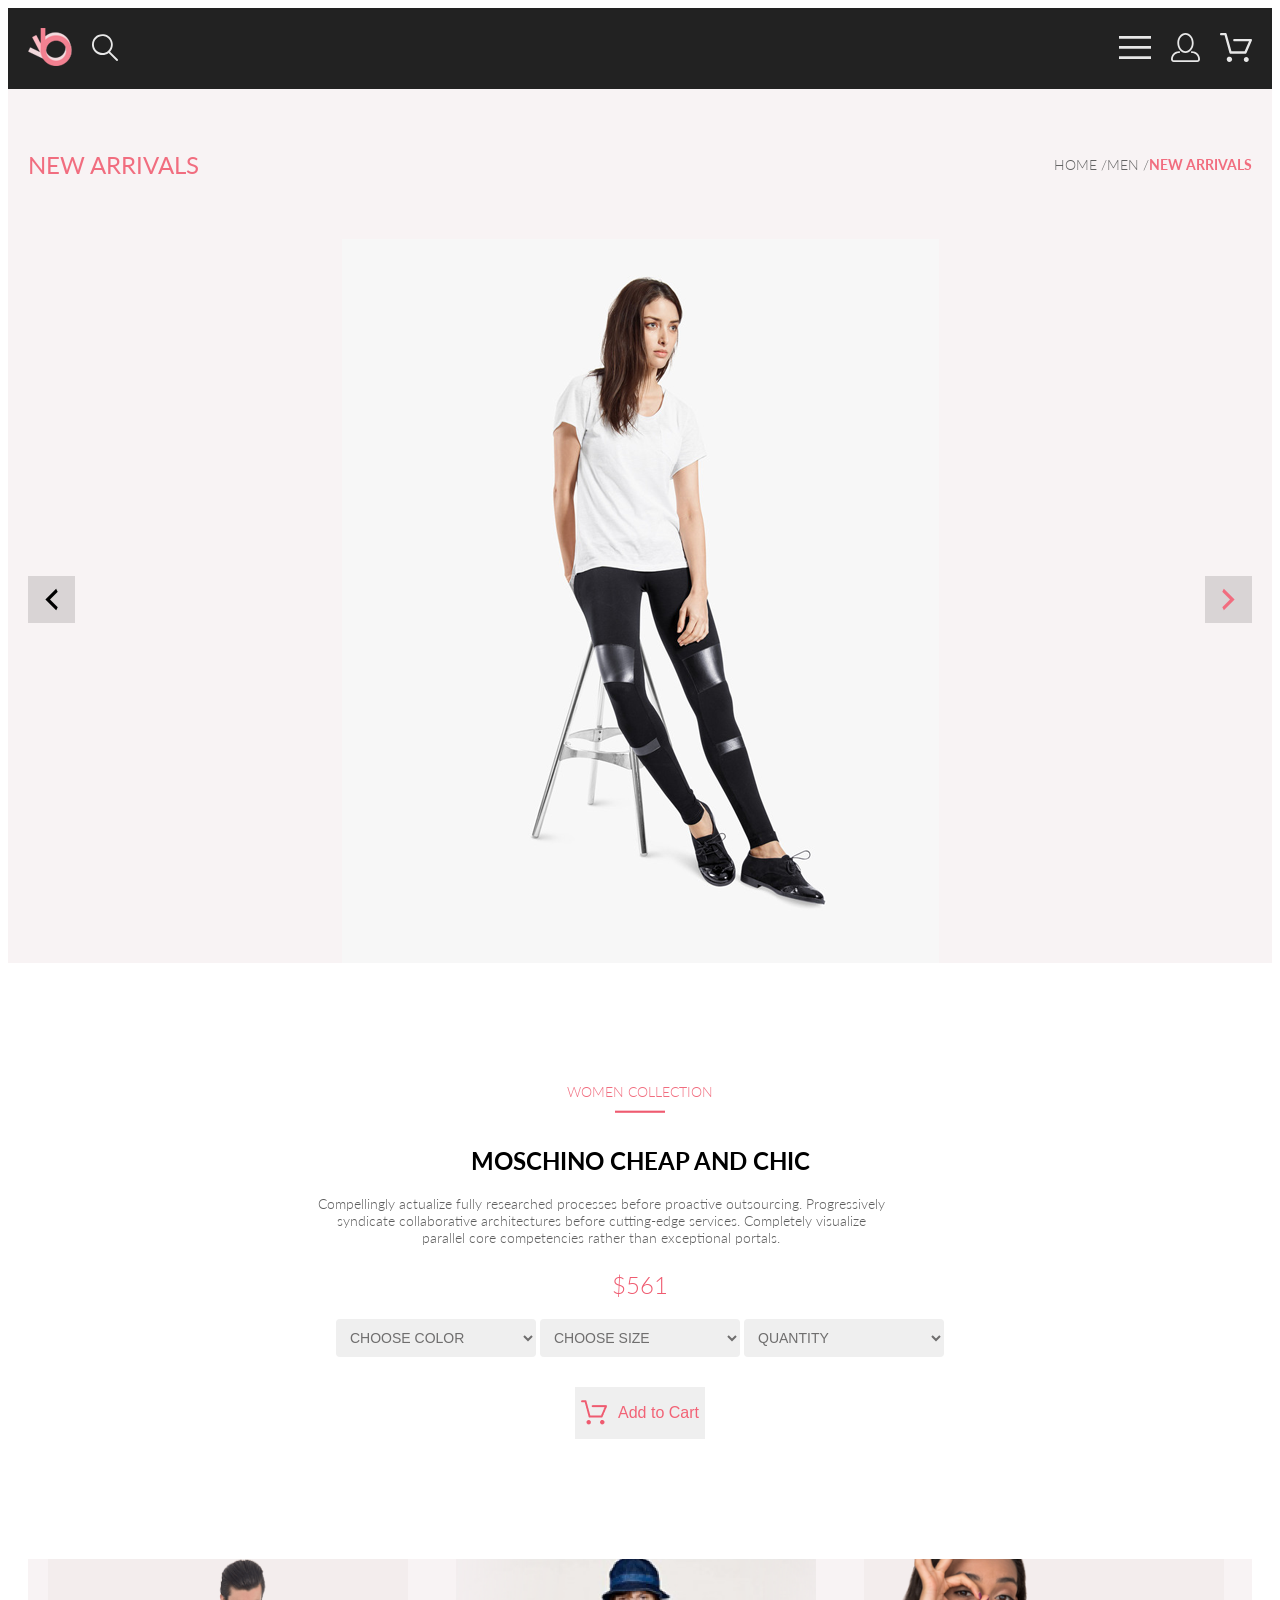
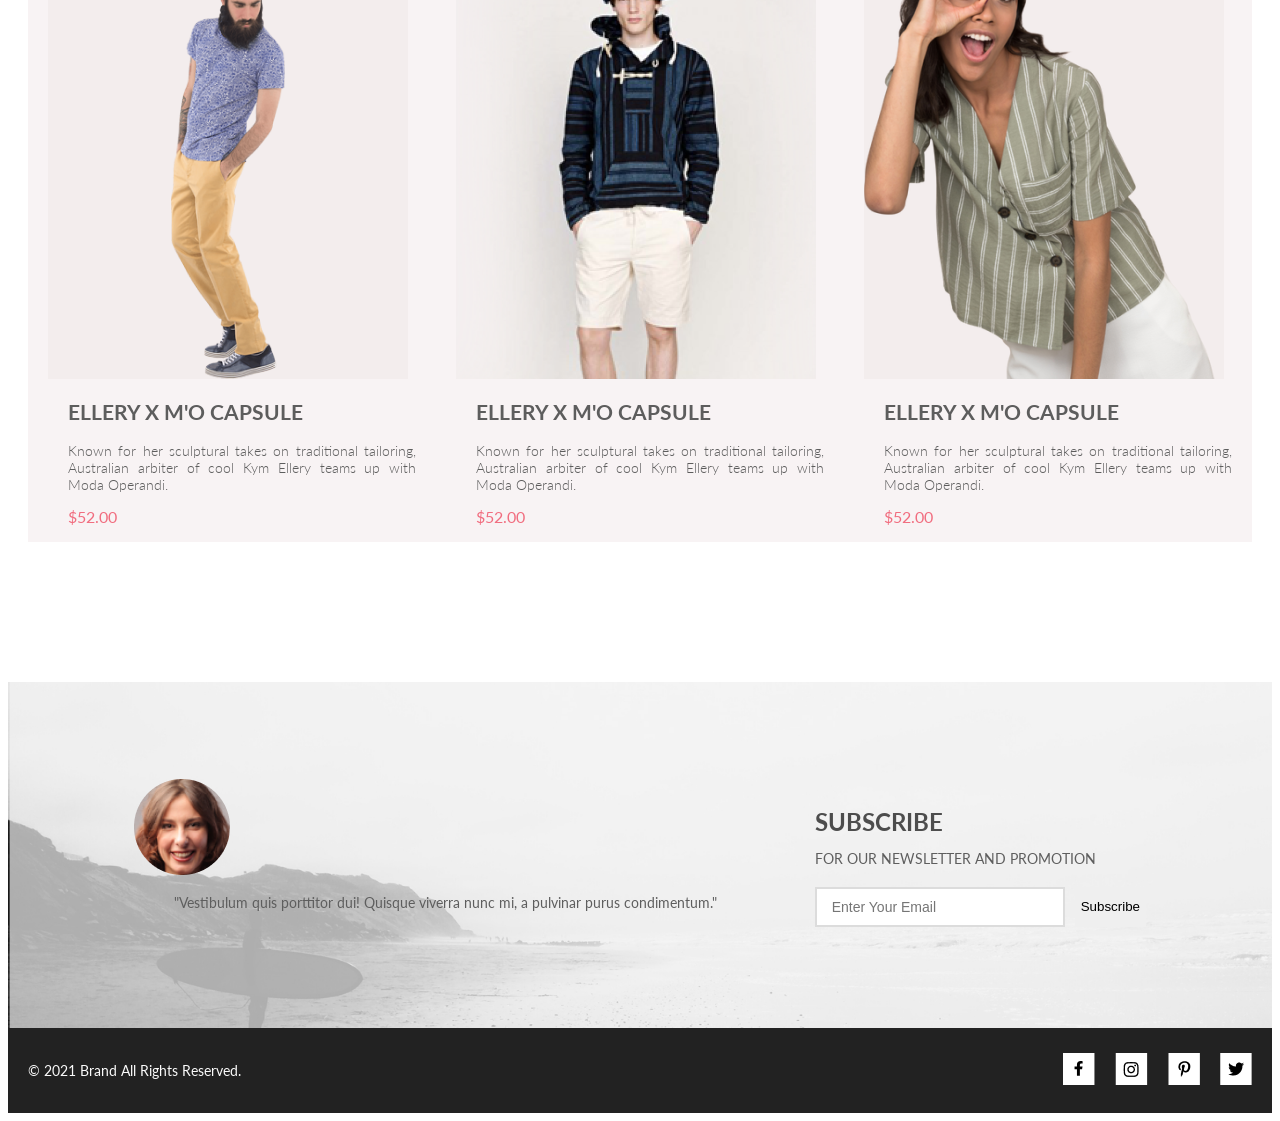
<file: index.html>
<!DOCTYPE html>
<html lang="en">
	<head>
		<meta charset="UTF-8" />
		<meta name="viewport" content="width=device-width, initial-scale=1.0" />
		<title>HTML Advanced</title>
		<link rel="stylesheet" href="style.css" />
	</head>
	<body>
		<h2 style="display: none">HTML Advanced Product</h2>

		<header class="navFooter container">
			<nav>
				<div class="navFooter__left-group">
					<a href="#"><img src="img/logo.png" alt="logo" class="logo" /></a>
					<a href="#"><img src="img/search.svg" alt="search" /></a>
				</div>
				<div class="navFooter__right-group">
					<a href="#"><img src="img/menu.svg" alt="menu" class="icon" /></a>
					<a href="#"><img src="img/reg.svg" alt="reg" class="icon" /></a>
					<a href="#"><img src="img/cart.svg" alt="cart" class="icon" /></a>
				</div>
			</nav>
		</header>
		<section class="top-head container">
			<h2 class="top-head__heading">NEW ARRIVALS</h2>
			<div class="breadcrumbs">
				<a href="#" class="breadcrumbs__link">HOME /</a>
				<a href="#" class="breadcrumbs__link">MEN /</a>
				<a href="#" class="breadcrumbs__link breadcrumbs__link_site">NEW ARRIVALS</a>
			</div>
		</section>
		<section class="bigPhoto container">
			<a class="bigPhoto__leftArrow" href="#">
				<img src="img/Left_arrow.png" alt="leftArrow" />
			</a>
			<img class="bigPhoto__Image" src="img/Img1_product.png" alt="bigPhoto" />
			<a class="bigPhoto__rightArrow" href="#">
				<img src="img/Right_arrow.png" alt="rightArrow" />
			</a>
		</section>

		<section class="centralBlockContent content">
			<div>
				<h2 class="centralBlockContent__header content">WOMEN COLLECTION</h2>
				<img class="centralBlockContent__line" src="img/Line.png" alt="Line" />
				<h2 class="centralBlockContent__subheader">MOSCHINO CHEAP AND CHIC</h2>
				<p class="centralBlockContent__text">
					Compellingly actualize fully researched processes before proactive outsourcing. Progressively syndicate
					collaborative architectures before cutting-edge services. Completely visualize parallel core competencies
					rather than exceptional portals.
				</p>
				<p class="centralBlockContent__price">$561</p>
				<div class="centralBlockContent__custom-select content">
					<select id="color" name="color">
						<option value="color">CHOOSE COLOR</option>
					</select>
					<select name="size" id="size">
						<option value="size">CHOOSE SIZE</option>
					</select>
					<select name="quantity" id="quantity">
						<option value="quantity">QUANTITY</option>
					</select>
				</div>
				<div class="centralBlockButton">
					<button class="centralBlockButton__button">
						<img src="img/Basket.png" alt="basket" />
						<p class="centralBlockButton__button_text">Add to Cart</p>
					</button>
				</div>
			</div>
		</section>
		<section class="main_container content">
			<div class="main_container__main_item">
				<img src="img/Product1_prod.png" alt="Product 1" class="main_image" />
				<div class="main_container__main_text">
					<h2>ELLERY X M'O CAPSULE</h2>
					<p>
						Known for her sculptural takes on traditional tailoring, Australian arbiter of cool Kym Ellery teams up with
						Moda Operandi.
					</p>
					<p class="main_container__arrivals_price">$52.00</p>
				</div>
			</div>
			<div class="main_container__main_item">
				<img src="img/Product2_prod.png" alt="Product 2" class="main_image" />
				<div class="main_container__main_text">
					<h2>ELLERY X M'O CAPSULE</h2>
					<p>
						Known for her sculptural takes on traditional tailoring, Australian arbiter of cool Kym Ellery teams up with
						Moda Operandi.
					</p>
					<p class="main_container__arrivals_price">$52.00</p>
				</div>
			</div>
			<div class="main_container__main_item">
				<img src="img/Product3_prod.png" alt="Product 3" class="main_image" />
				<div class="main_container__main_text">
					<h2>ELLERY X M'O CAPSULE</h2>
					<p>
						Known for her sculptural takes on traditional tailoring, Australian arbiter of cool Kym Ellery teams up with
						Moda Operandi.
					</p>
					<p class="main_container__arrivals_price">$52.00</p>
				</div>
			</div>
		</section>
		<section class="subscribe container">
			<div class="subscribe__testimonial-subscribe">
				<div class="subscribe__testimonial">
					<img src="./img/Foot_face.png" alt="Profile Picture" />
					<blockquote>
						<p>"Vestibulum quis porttitor dui! Quisque viverra nunc mi, a pulvinar purus condimentum."</p>
					</blockquote>
				</div>
				<div class="subscribe__subscribe">
					<h3>SUBSCRIBE</h3>
					<p>FOR OUR NEWSLETTER AND PROMOTION</p>
					<form action="#">
						<input type="email" placeholder="Enter Your Email" required />
						<button type="submit">Subscribe</button>
					</form>
				</div>
			</div>
		</section>
		<footer class="navFooter container">
			<div class="navFooter__copyright-social">
				<p>© 2021 Brand All Rights Reserved.</p>
			</div>
			<div class="navFooter__social-icons">
				<a href="#"><img src="img/Foot_3_f.svg" alt="Facebook" /></a>
				<a href="#"><img src="img/Foot_3_i.png" alt="Instagram" /></a>
				<a href="#"><img src="img/Foot_3_h.png" alt="Pinterest" /></a>
				<a href="#"><img src="img/Foot_3_t.png" alt="Twitter" /></a>
			</div>
		</footer>
	</body>
</html>
</file>
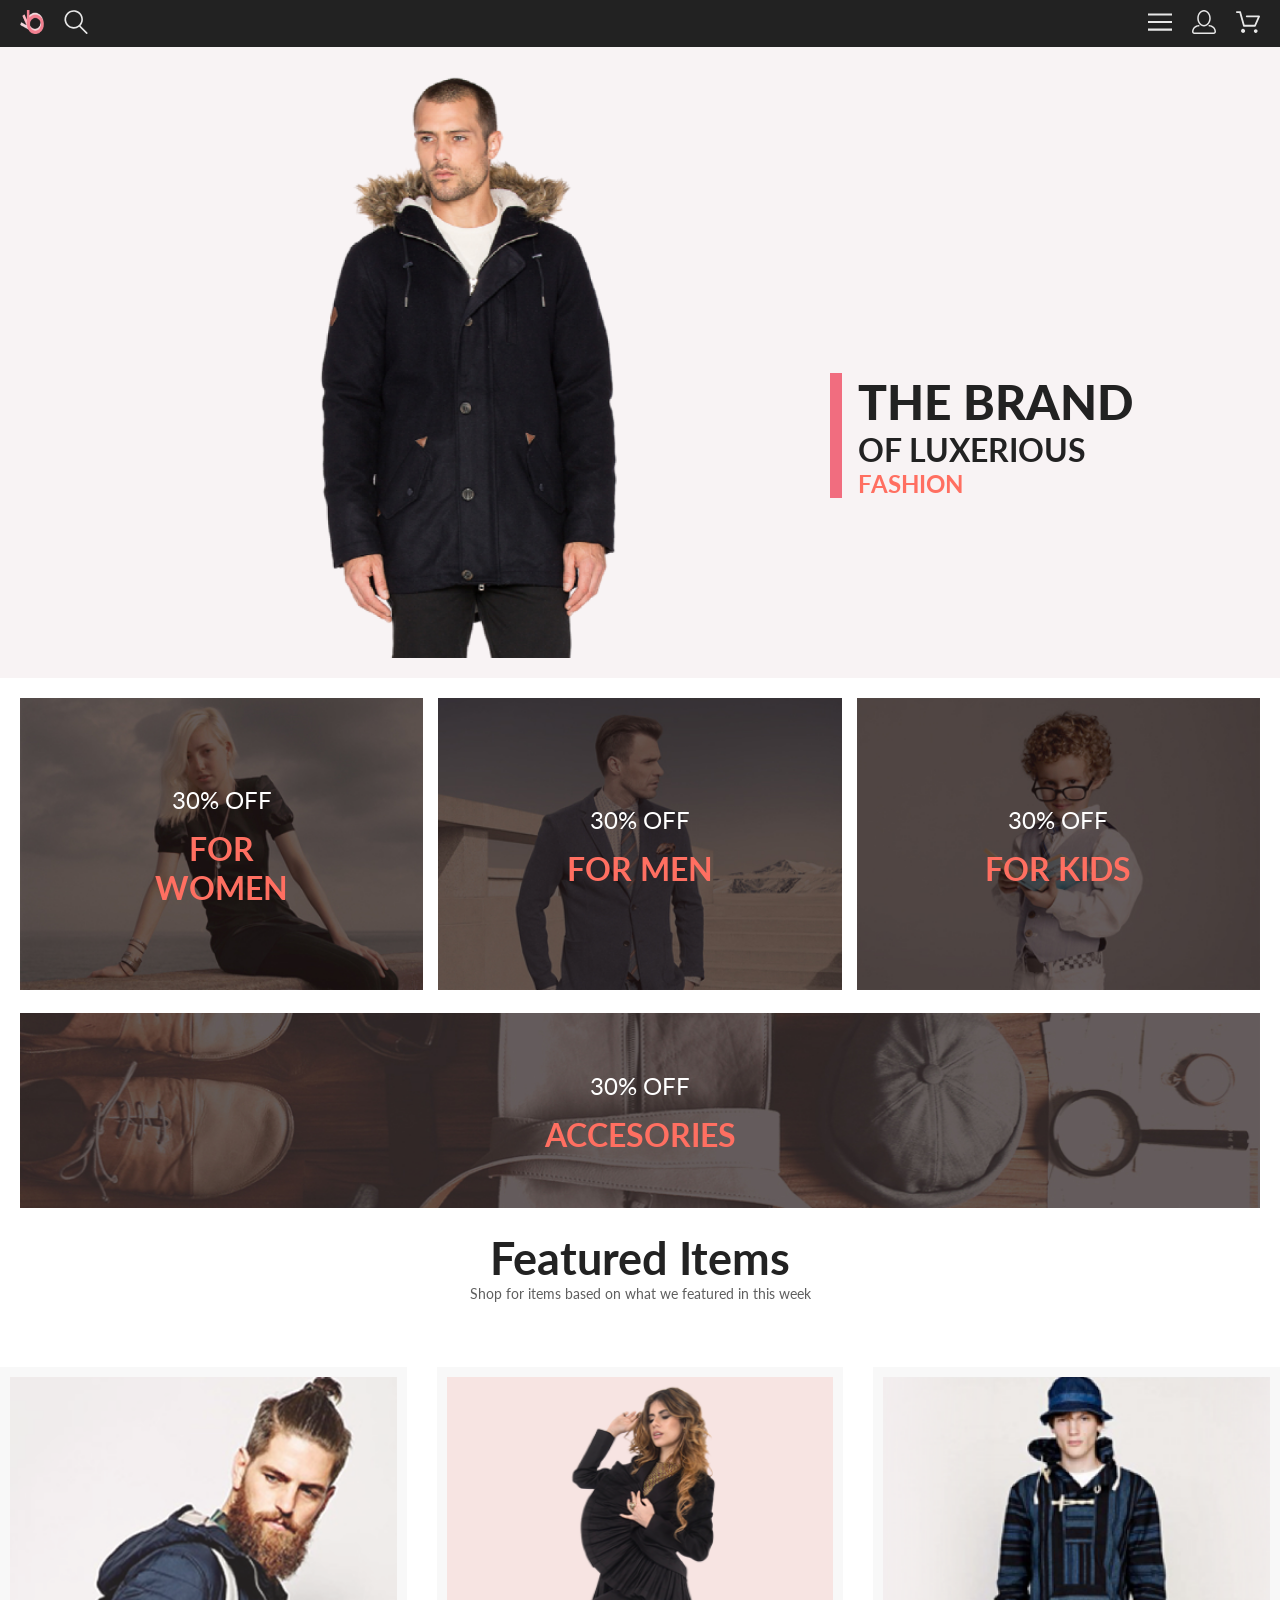
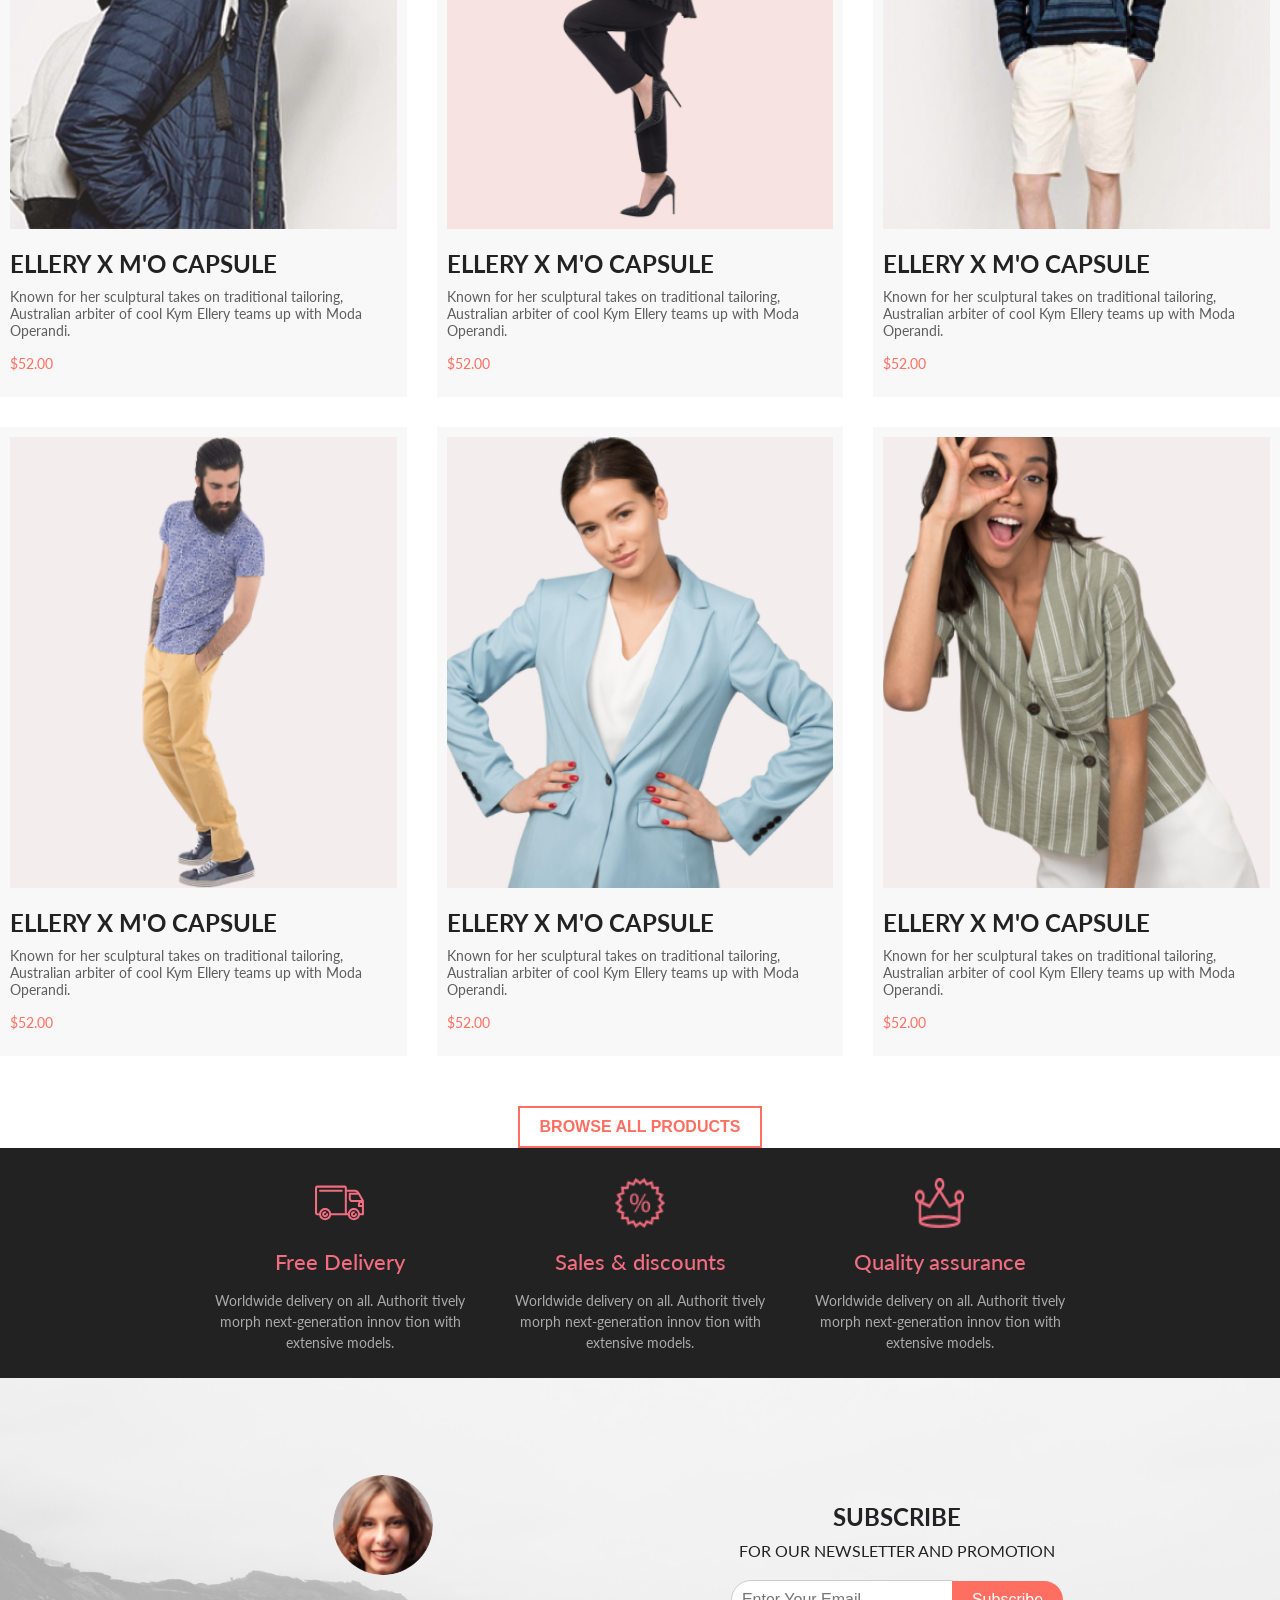
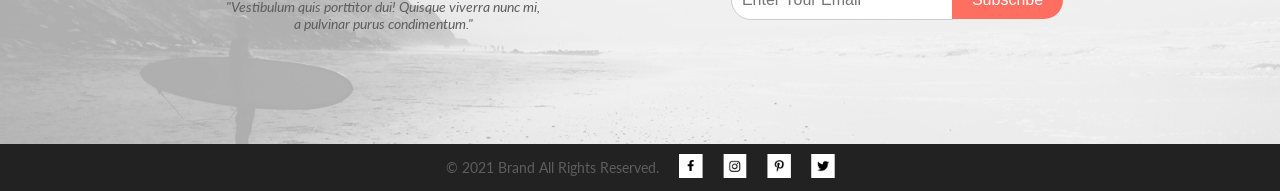
<file: public/index.html>
<!DOCTYPE html>
<html lang="en">
	<head>
		<meta charset="UTF-8" />
		<meta name="viewport" content="width=device-width, initial-scale=1.0" />
		<title>Product Page</title>
		<link rel="stylesheet" href="../src/styles/main.css" />
	</head>
	<body>
		<!-- Верхняя навигация -->
		<header class="navFooter container">
			<nav>
				<div class="navFooter__left-group">
					<a href="#"><img src="assets/images/logo.png" alt="logo" class="logo" /></a>
					<a href="#"><img src="assets/images/search.svg" alt="search" /></a>
				</div>
				<div class="navFooter__right-group">
					<a href="#"><img src="assets/images/menu.svg" alt="menu" class="icon" /></a>
					<a href="#"><img src="assets/images/reg.svg" alt="reg" class="icon" /></a>
					<a href="#"><img src="assets/images/cart.svg" alt="cart" class="icon" /></a>
				</div>
			</nav>
		</header>

		<section class="head container">
			<img class="promo__img head__image" src="assets/images/promo.png" alt="Brand Image" />
			<div class="promo__content">
				<div class="promo__info">
					<h1 class="promo__title">THE BRAND</h1>
					<h2 class="promo__heading">OF LUXERIOUS</h2>
					<h2 class="fashon">FASHION</h2>
				</div>
			</div>
		</section>

		<section class="sale center container">
			<div class="sale__item">
				<img src="assets/images/si1.jpg" alt="sale image" />
				<div class="sale__content">
					<p class="sale__text">30% OFF</p>
					<h3 class="sale__heading">FOR WOMEN</h3>
				</div>
			</div>
			<div class="sale__item">
				<img src="assets/images/si2.jpg" alt="sale image" />
				<div class="sale__content">
					<p class="sale__text">30% OFF</p>
					<h3 class="sale__heading">FOR MEN</h3>
				</div>
			</div>
			<div class="sale__item">
				<img src="assets/images/si3.jpg" alt="sale image" />
				<div class="sale__content">
					<p class="sale__text">30% OFF</p>
					<h3 class="sale__heading">FOR KIDS</h3>
				</div>
			</div>
			<div class="sale__item sale__item_big">
				<img src="assets/images/sibig.jpg" alt="sale image" />
				<div class="sale__content">
					<p class="sale__text">30% OFF</p>
					<h3 class="sale__heading">ACCESORIES</h3>
				</div>
			</div>
		</section>

		<section class="arrivals_header container">
			<div>
				<h2>Featured Items</h2>
				<p>Shop for items based on what we featured in this week</p>
			</div>
		</section>

		<section class="new_arrivals center container">
			<div class="grid_container">
				<div class="grid_item">
					<img src="assets/images/img1_catalog.png" alt="Product 1" class="grid_image" />
					<div class="grid_text">
						<h2>ELLERY X M'O CAPSULE</h2>
						<p>
							Known for her sculptural takes on traditional tailoring, Australian arbiter of cool Kym Ellery teams up
							with Moda Operandi.
						</p>
						<p class="arrivals_price">$52.00</p>
					</div>
				</div>
				<div class="grid_item">
					<img src="assets/images/Product 2.png" alt="Product 2" class="grid_image" />
					<div class="grid_text">
						<h2>ELLERY X M'O CAPSULE</h2>
						<p>
							Known for her sculptural takes on traditional tailoring, Australian arbiter of cool Kym Ellery teams up
							with Moda Operandi.
						</p>
						<p class="arrivals_price">$52.00</p>
					</div>
				</div>
				<div class="grid_item">
					<img src="assets/images/Product 3.png" alt="Product 3" class="grid_image" />
					<div class="grid_text">
						<h2>ELLERY X M'O CAPSULE</h2>
						<p>
							Known for her sculptural takes on traditional tailoring, Australian arbiter of cool Kym Ellery teams up
							with Moda Operandi.
						</p>
						<p class="arrivals_price">$52.00</p>
					</div>
				</div>
				<div class="grid_item">
					<img src="assets/images/Product 4.png" alt="Product 4" class="grid_image" />
					<div class="grid_text">
						<h2>ELLERY X M'O CAPSULE</h2>
						<p>
							Known for her sculptural takes on traditional tailoring, Australian arbiter of cool Kym Ellery teams up
							with Moda Operandi.
						</p>
						<p class="arrivals_price">$52.00</p>
					</div>
				</div>
				<div class="grid_item">
					<img src="assets/images/Product 5.png" alt="Product 5" class="grid_image" />
					<div class="grid_text">
						<h2>ELLERY X M'O CAPSULE</h2>
						<p>
							Known for her sculptural takes on traditional tailoring, Australian arbiter of cool Kym Ellery teams up
							with Moda Operandi.
						</p>
						<p class="arrivals_price">$52.00</p>
					</div>
				</div>
				<div class="grid_item">
					<img src="assets/images/Product 6.png" alt="Product 6" class="grid_image" />
					<div class="grid_text">
						<h2>ELLERY X M'O CAPSULE</h2>
						<p>
							Known for her sculptural takes on traditional tailoring, Australian arbiter of cool Kym Ellery teams up
							with Moda Operandi.
						</p>
						<p class="arrivals_price">$52.00</p>
					</div>
				</div>
			</div>
		</section>

		<section class="true container">
			<button class="button">Browse All Products</button>
		</section>

		<!-- Блок features -->
		<section class="navFooter container">
			<div class="feature-item">
				<div class="icon">
					<img src="./assets/images/Foot_1_1.svg" alt="Грузовик" />
				</div>
				<h3>Free Delivery</h3>
				<p>Worldwide delivery on all. Authorit tively morph next-generation innov tion with extensive models.</p>
			</div>
			<div class="feature-item">
				<div class="icon">
					<img src="./assets/images/Foot_1_2.png" alt="Процент" />
				</div>
				<h3>Sales & discounts</h3>
				<p>Worldwide delivery on all. Authorit tively morph next-generation innov tion with extensive models.</p>
			</div>
			<div class="feature-item">
				<div class="icon">
					<img src="./assets/images/Foot_1_3.png" alt="Корона" />
				</div>
				<h3>Quality assurance</h3>
				<p>Worldwide delivery on all. Authorit tively morph next-generation innov tion with extensive models.</p>
			</div>
		</section>
		<!-- Блок подписки -->
		<section class="footer__testimonial-subscribe container">
			<div class="footer__testimonial">
				<img src="assets/images/Foot_face.png" alt="Profile Picture" />
				<blockquote>
					<p>
						"Vestibulum quis porttitor dui! Quisque viverra nunc mi, <br />
						a pulvinar purus condimentum."
					</p>
				</blockquote>
			</div>
			<div class="footer__subscribe">
				<h3>SUBSCRIBE</h3>
				<p>FOR OUR NEWSLETTER AND PROMOTION</p>
				<form action="#">
					<input type="email" placeholder="Enter Your Email" required />
					<button type="submit">Subscribe</button>
				</form>
			</div>
		</section>
		<!-- Подвал -->
		<footer class="navFooter container">
			<div class="navFooter__left-group">
				<p>© 2021 Brand All Rights Reserved.</p>
			</div>
			<div class="navFooter__right-group">
				<a href="#"><img src="assets/images/Foot_3_f.svg" alt="Facebook" /></a>
				<a href="#"><img src="assets/images/Foot_3_i.png" alt="Instagram" /></a>
				<a href="#"><img src="assets/images/Foot_3_h.png" alt="Pinterest" /></a>
				<a href="#"><img src="assets/images/Foot_3_t.png" alt="Twitter" /></a>
			</div>
		</footer>
	</body>
</html>
</file>
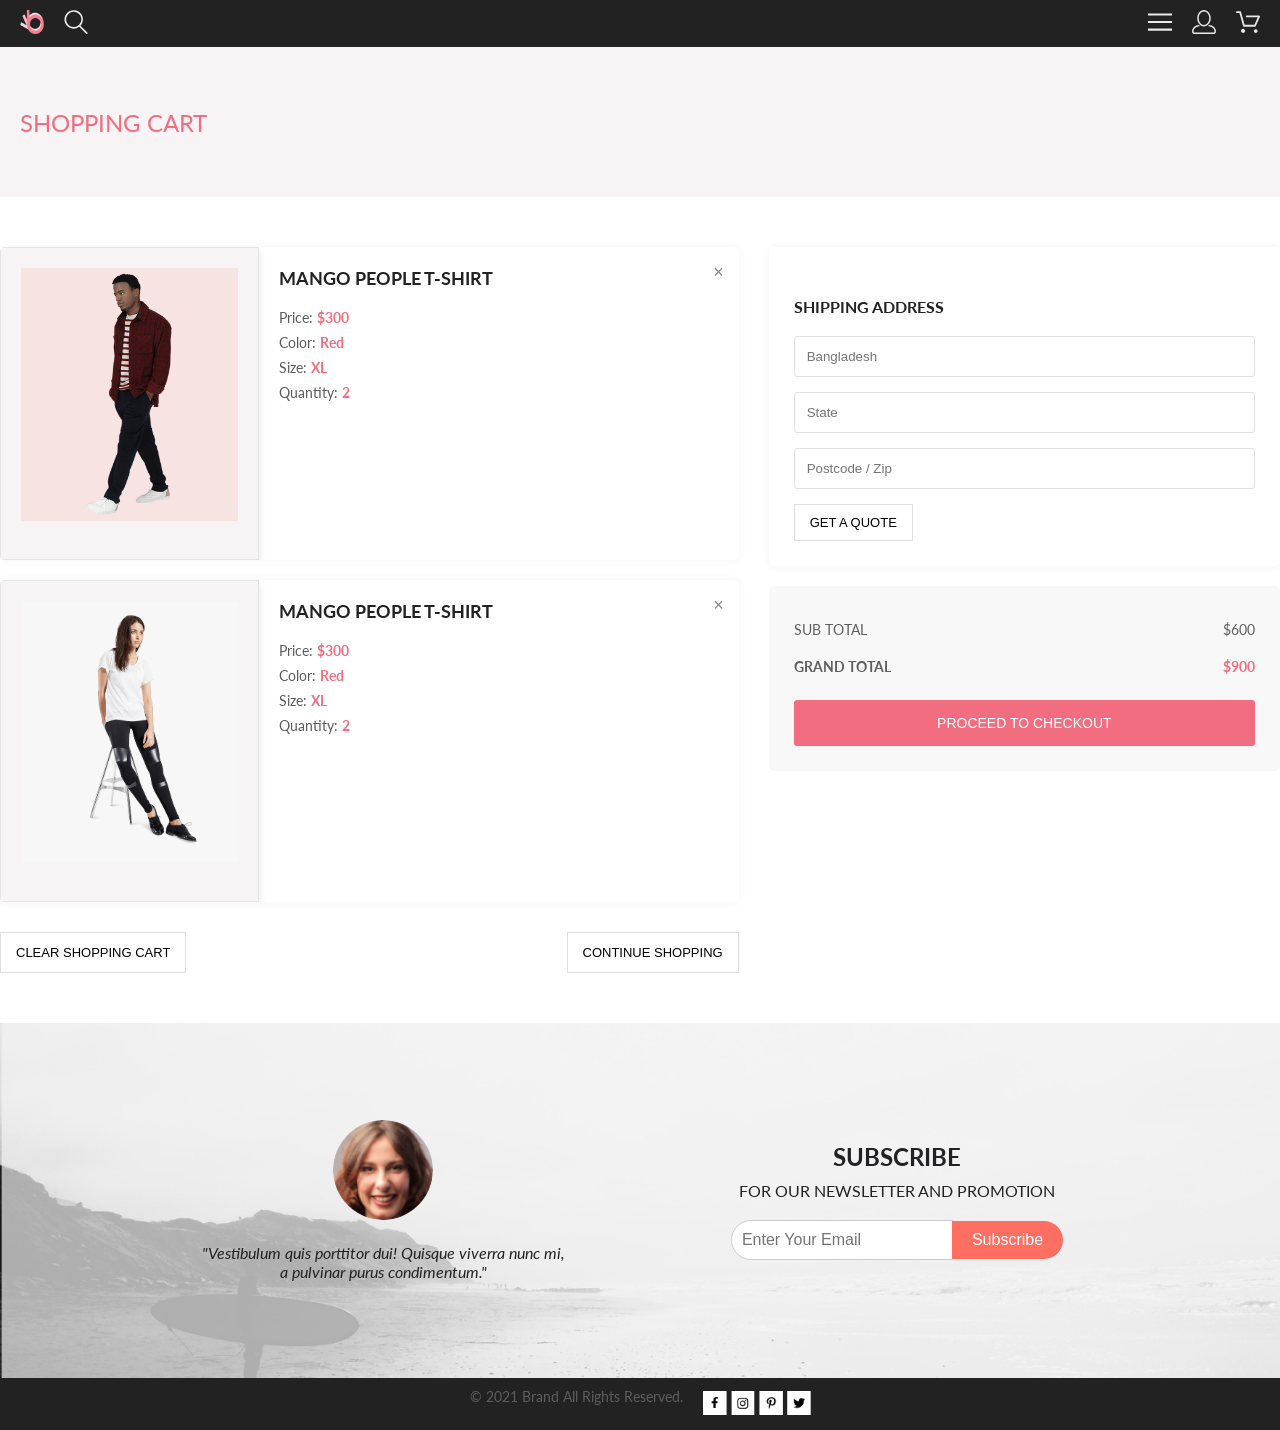
<file: public/cart.html>
<!DOCTYPE html>
<html lang="en">
	<head>
		<meta charset="UTF-8" />
		<meta name="viewport" content="width=device-width, initial-scale=1.0" />
		<title>Product Page</title>
		<link rel="stylesheet" href="../src/styles/main.css" />
	</head>
	<body>
		<!-- Верхняя навигация -->
		<header class="navFooter container">
			<nav>
				<div class="navFooter__left-group">
					<a href="#"><img src="assets/images/logo.png" alt="logo" class="logo" /></a>
					<a href="#"><img src="assets/images/search.svg" alt="search" /></a>
				</div>
				<div class="navFooter__right-group">
					<a href="#"><img src="assets/images/menu.svg" alt="menu" class="icon" /></a>
					<a href="#"><img src="assets/images/reg.svg" alt="reg" class="icon" /></a>
					<a href="#"><img src="assets/images/cart.svg" alt="cart" class="icon" /></a>
				</div>
			</nav>
		</header>

		<!-- Breadcrumbs -->
		<section class="top-head container">
			<h2 class="top-head__heading">SHOPPING CART</h2>
		</section>

		<!-- Блок покупок -->
		<section class="cart-items container">
			<div class="cart-container">
				<!-- Левая колонка с товарами -->
				<div class="cart-left-column">
					<!-- Товар 1 -->
					<div class="cart-item">
						<div class="main_container__main_item">
							<img src="assets/images/img2_catalog.png" alt="MANGO PEOPLE T-SHIRT" />
						</div>
						<div class="cart-item-details">
							<h3>MANGO PEOPLE T-SHIRT</h3>
							<div class="cart-item-info">
								<p>Price: <span class="price">$300</span></p>
								<p>Color: <span class="color">Red</span></p>
								<p>Size: <span class="size">XL</span></p>
								<p>Quantity: <span class="quantity">2</span></p>
							</div>
						</div>
						<button class="cart-item-close">×</button>
					</div>

					<!-- Товар 2 -->
					<div class="cart-item">
						<div class="main_container__main_item">
							<img src="assets/images/Img1_product.png" alt="MANGO PEOPLE T-SHIRT" />
						</div>
						<div class="cart-item-details">
							<h3>MANGO PEOPLE T-SHIRT</h3>
							<div class="cart-item-info">
								<p>Price: <span class="price">$300</span></p>
								<p>Color: <span class="color">Red</span></p>
								<p>Size: <span class="size">XL</span></p>
								<p>Quantity: <span class="quantity">2</span></p>
							</div>
						</div>
						<button class="cart-item-close">×</button>
					</div>

					<!-- Кнопки управления корзиной -->
					<div class="cart-buttons">
						<button class="cart-button clear">CLEAR SHOPPING CART</button>
						<button class="cart-button continue">CONTINUE SHOPPING</button>
					</div>
				</div>

				<!-- Правая колонка с формой доставки и итогами -->
				<div class="cart-right-column">
					<div class="shipping-address">
						<h3>SHIPPING ADDRESS</h3>
						<form>
							<input type="text" placeholder="Bangladesh" />
							<input type="text" placeholder="State" />
							<input type="text" placeholder="Postcode / Zip" />
							<button type="button" class="quote-btn">GET A QUOTE</button>
						</form>
					</div>

					<div class="cart-total">
						<div class="cart-total-inner">
							<p class="subtotal">SUB TOTAL <span>$600</span></p>
							<p class="grandtotal">GRAND TOTAL <span>$900</span></p>
							<button class="checkout-btn">PROCEED TO CHECKOUT</button>
						</div>
					</div>
				</div>
			</div>
		</section>
		<!-- Блок подписки -->
		<section class="footer__testimonial-subscribe container">
			<div class="footer__testimonial">
				<img src="assets/images/Foot_face.png" alt="Profile Picture" />
				<blockquote>
					"Vestibulum quis porttitor dui! Quisque viverra nunc mi, <br />
					a pulvinar purus condimentum."
				</blockquote>
			</div>
			<div class="footer__subscribe">
				<h3>SUBSCRIBE</h3>
				<p>FOR OUR NEWSLETTER AND PROMOTION</p>
				<form action="#">
					<input type="email" placeholder="Enter Your Email" required />
					<button type="submit">Subscribe</button>
				</form>
			</div>
		</section>

		<!-- Подвал -->
		<footer class="navFooter container">
			<div class="navFooter__copyright-social">
				<p>© 2021 Brand All Rights Reserved.</p>
			</div>
			<div class="navFooter__social-icons">
				<a href="#"><img src="assets/images/Foot_3_f.svg" alt="Facebook" /></a>
				<a href="#"><img src="assets/images/Foot_3_i.png" alt="Instagram" /></a>
				<a href="#"><img src="assets/images/Foot_3_h.png" alt="Pinterest" /></a>
				<a href="#"><img src="assets/images/Foot_3_t.png" alt="Twitter" /></a>
			</div>
		</footer>
	</body>
</html>
</file>
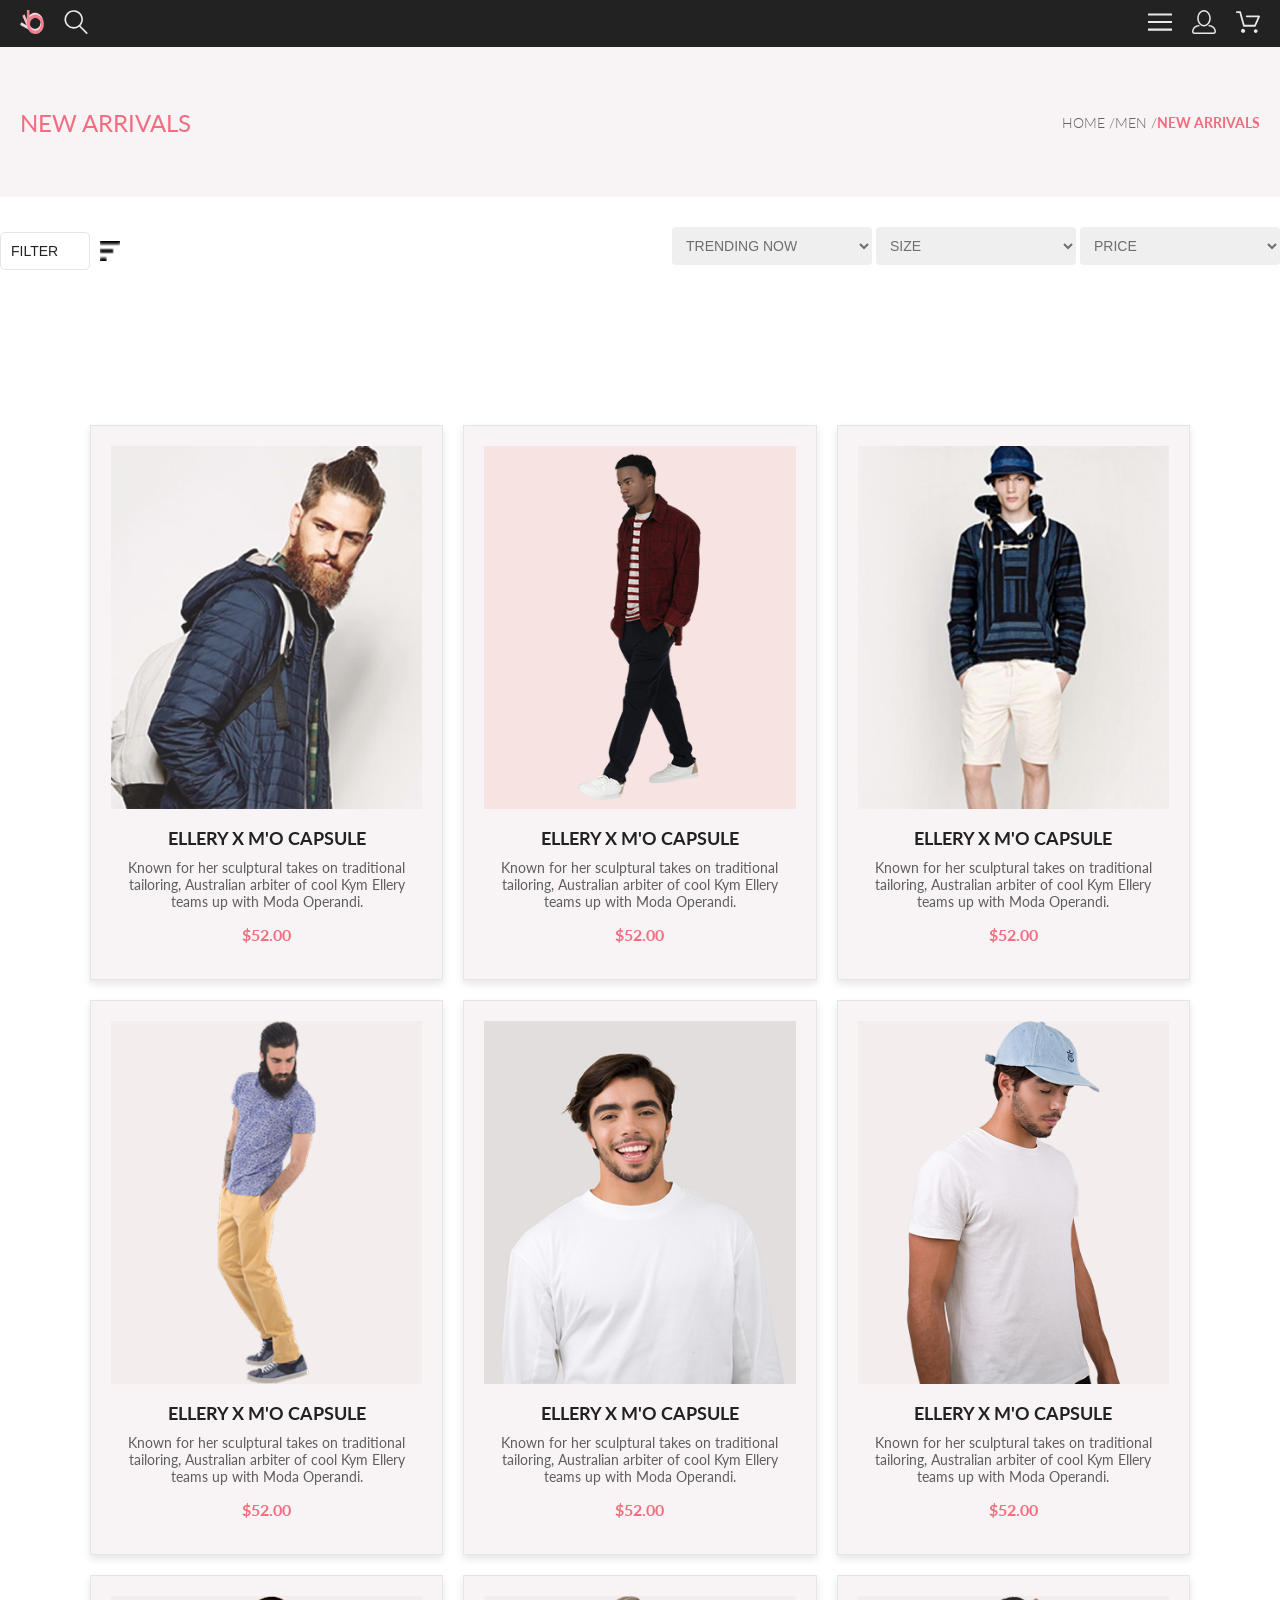
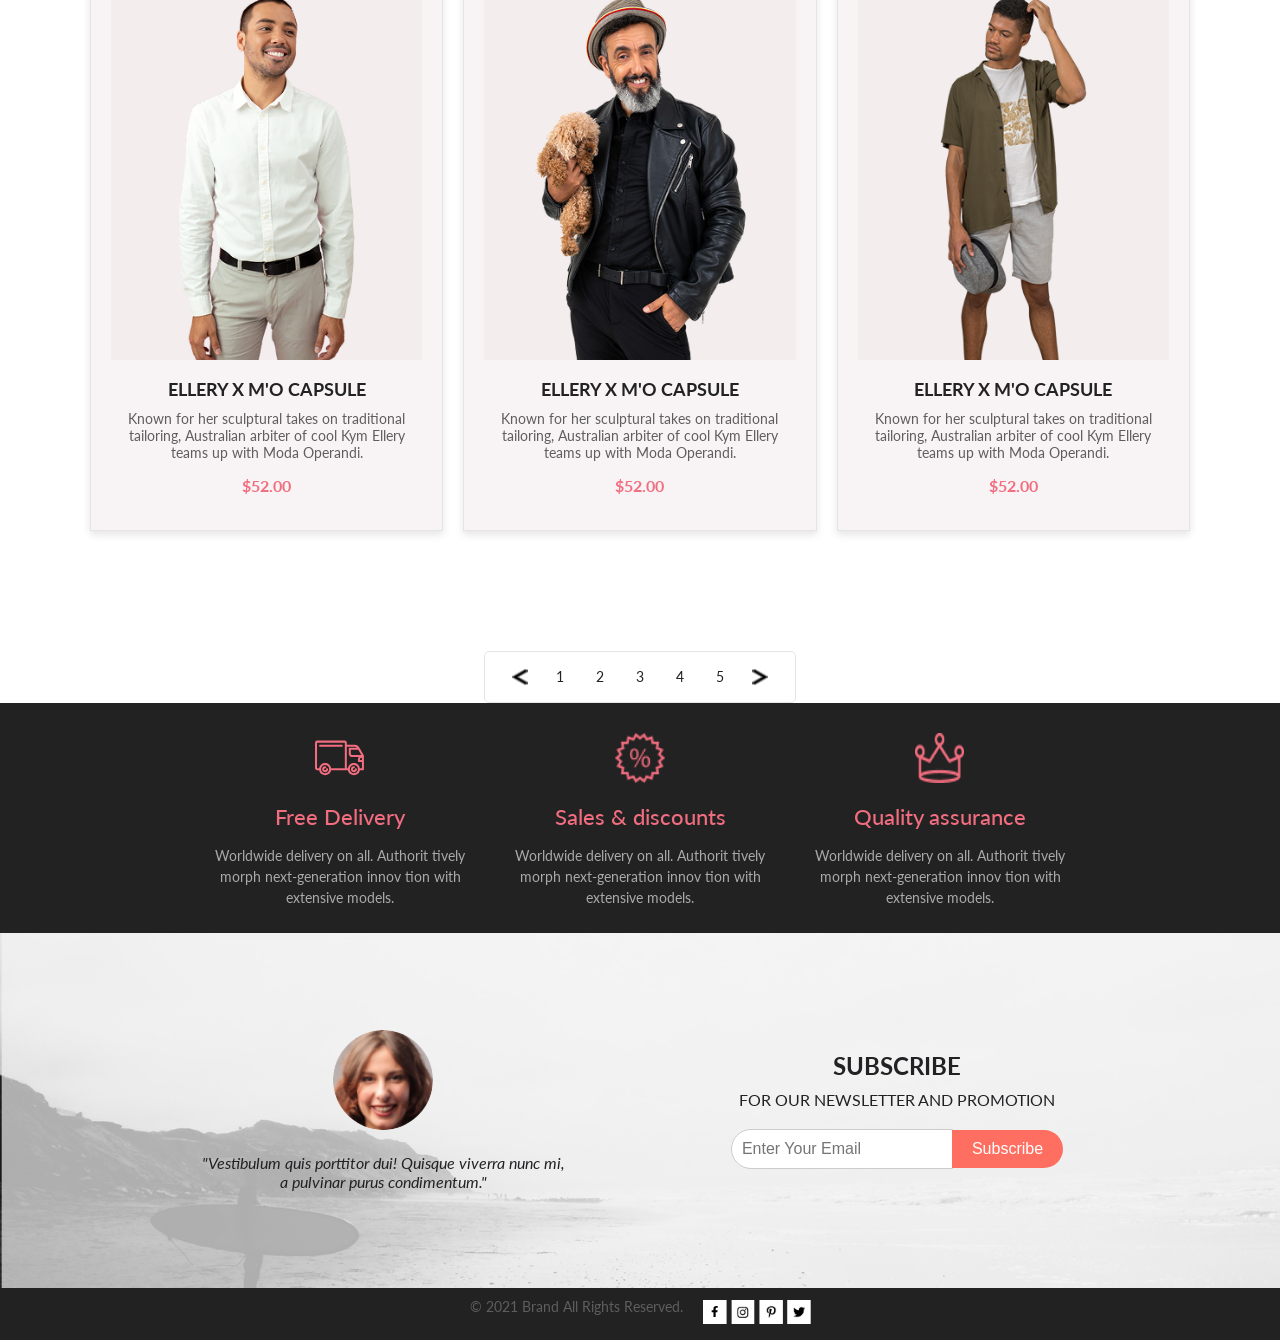
<file: public/catalog.html>
<!DOCTYPE html>
<html lang="en">
	<head>
		<meta charset="UTF-8" />
		<meta name="viewport" content="width=device-width, initial-scale=1.0" />
		<title>Product Page</title>
		<link rel="stylesheet" href="../src/styles/main.css" />
	</head>
	<body>
		<!-- Верхняя навигация -->
		<header class="navFooter container">
			<nav>
				<div class="navFooter__left-group">
					<a href="#"><img src="assets/images/logo.png" alt="logo" class="logo" /></a>
					<a href="#"><img src="assets/images/search.svg" alt="search" /></a>
				</div>
				<div class="navFooter__right-group">
					<a href="#"><img src="assets/images/menu.svg" alt="menu" class="icon" /></a>
					<a href="#"><img src="assets/images/reg.svg" alt="reg" class="icon" /></a>
					<a href="#"><img src="assets/images/cart.svg" alt="cart" class="icon" /></a>
				</div>
			</nav>
		</header>

		<!-- Breadcrumbs -->
		<section class="top-head container">
			<h2 class="top-head__heading">NEW ARRIVALS</h2>
			<div class="breadcrumbs">
				<a href="#" class="breadcrumbs__link">HOME /</a>
				<a href="#" class="breadcrumbs__link">MEN /</a>
				<a href="#" class="breadcrumbs__link breadcrumbs__link_site">NEW ARRIVALS</a>
			</div>
		</section>
		<!-- Фильтр и сортировка -->
		<section class="filter-sort container">
			<div class="filter">
				<select class="select-filter" id="brandFilter">
					<option value="all">FILTER</option>
					<option value="1">1</option>
					<option value="2">2</option>
					<option value="3">3</option>
					<option value="4">4</option>
				</select>
				<img src="/public/assets/images/Filter.png" alt="FILTER" />
			</div>

			<div class="centralBlockContent__custom-select content">
				<select id="trend" name="trend">
					<option value="trend">TRENDING NOW</option>
				</select>
				<select name="size" id="size">
					<option value="size">SIZE</option>
				</select>
				<select name="price" id="price">
					<option value="price">PRICE</option>
				</select>
			</div>
		</section>

		<!-- Блок с товарами -->
		<section class="main_container content container">
			<div class="product-grid">
				<!-- Товар 1 -->
				<div class="main_container__main_item">
					<img src="/public/assets/images/img1_catalog.png" alt="Product 1" class="main_image" />
					<div class="main_container__main_text">
						<h2>ELLERY X M'O CAPSULE</h2>
						<p>
							Known for her sculptural takes on traditional tailoring, Australian arbiter of cool Kym Ellery teams up
							with Moda Operandi.
						</p>
						<p class="main_container__arrivals_price">$52.00</p>
					</div>
				</div>

				<!-- Товар 2 -->
				<div class="main_container__main_item">
					<img src="/public/assets/images/img2_catalog.png" alt="Product 2" class="main_image" />
					<div class="main_container__main_text">
						<h2>ELLERY X M'O CAPSULE</h2>
						<p>
							Known for her sculptural takes on traditional tailoring, Australian arbiter of cool Kym Ellery teams up
							with Moda Operandi.
						</p>
						<p class="main_container__arrivals_price">$52.00</p>
					</div>
				</div>

				<!-- Товар 3 -->
				<div class="main_container__main_item">
					<img src="/public/assets/images/img3_catalog.png" alt="Product 3" class="main_image" />
					<div class="main_container__main_text">
						<h2>ELLERY X M'O CAPSULE</h2>
						<p>
							Known for her sculptural takes on traditional tailoring, Australian arbiter of cool Kym Ellery teams up
							with Moda Operandi.
						</p>
						<p class="main_container__arrivals_price">$52.00</p>
					</div>
				</div>

				<!-- Товар 4 -->
				<div class="main_container__main_item">
					<img src="/public/assets/images/img4_catalog.png" alt="Product 4" class="main_image" />
					<div class="main_container__main_text">
						<h2>ELLERY X M'O CAPSULE</h2>
						<p>
							Known for her sculptural takes on traditional tailoring, Australian arbiter of cool Kym Ellery teams up
							with Moda Operandi.
						</p>
						<p class="main_container__arrivals_price">$52.00</p>
					</div>
				</div>

				<!-- Товар 5 -->
				<div class="main_container__main_item">
					<img src="/public/assets/images/img5_catalog.png" alt="Product 5" class="main_image" />
					<div class="main_container__main_text">
						<h2>ELLERY X M'O CAPSULE</h2>
						<p>
							Known for her sculptural takes on traditional tailoring, Australian arbiter of cool Kym Ellery teams up
							with Moda Operandi.
						</p>
						<p class="main_container__arrivals_price">$52.00</p>
					</div>
				</div>

				<!-- Товар 6 -->
				<div class="main_container__main_item">
					<img src="/public/assets/images/img6_catalog.png" alt="Product 6" class="main_image" />
					<div class="main_container__main_text">
						<h2>ELLERY X M'O CAPSULE</h2>
						<p>
							Known for her sculptural takes on traditional tailoring, Australian arbiter of cool Kym Ellery teams up
							with Moda Operandi.
						</p>
						<p class="main_container__arrivals_price">$52.00</p>
					</div>
				</div>

				<!-- Товар 7 -->
				<div class="main_container__main_item">
					<img src="/public/assets/images/img7_catalog.png" alt="Product 7" class="main_image" />
					<div class="main_container__main_text">
						<h2>ELLERY X M'O CAPSULE</h2>
						<p>
							Known for her sculptural takes on traditional tailoring, Australian arbiter of cool Kym Ellery teams up
							with Moda Operandi.
						</p>
						<p class="main_container__arrivals_price">$52.00</p>
					</div>
				</div>

				<!-- Товар 8 -->
				<div class="main_container__main_item">
					<img src="/public/assets/images/img8_catalog.png" alt="Product 8" class="main_image" />
					<div class="main_container__main_text">
						<h2>ELLERY X M'O CAPSULE</h2>
						<p>
							Known for her sculptural takes on traditional tailoring, Australian arbiter of cool Kym Ellery teams up
							with Moda Operandi.
						</p>
						<p class="main_container__arrivals_price">$52.00</p>
					</div>
				</div>

				<!-- Товар 9 -->
				<div class="main_container__main_item">
					<img src="/public/assets/images/img9_catalog.png" alt="Product 9" class="main_image" />
					<div class="main_container__main_text">
						<h2>ELLERY X M'O CAPSULE</h2>
						<p>
							Known for her sculptural takes on traditional tailoring, Australian arbiter of cool Kym Ellery teams up
							with Moda Operandi.
						</p>
						<p class="main_container__arrivals_price">$52.00</p>
					</div>
				</div>
			</div>
		</section>
		<!-- Пагинация -->
		<section class="pagination container">
			<div class="pagination__wrapper">
				<a href="#" class="pagination__arrow"><img src="/public/assets/images/Left_arrow_pag.png" alt="Previous" /></a>
				<a href="#" class="pagination__page">1</a>
				<a href="#" class="pagination__page">2</a>
				<a href="#" class="pagination__page">3</a>
				<a href="#" class="pagination__page">4</a>
				<a href="#" class="pagination__page">5</a>
				<a href="#" class="pagination__arrow"><img src="/public/assets/images/Right_arrow_pag.png" alt="Next" /></a>
			</div>
		</section>
		<!-- Блок features -->
		<section class="navFooter container">
			<div class="feature-item">
				<div class="icon">
					<img src="./assets/images/Foot_1_1.svg" alt="Грузовик" />
				</div>
				<h3>Free Delivery</h3>
				<p>Worldwide delivery on all. Authorit tively morph next-generation innov tion with extensive models.</p>
			</div>
			<div class="feature-item">
				<div class="icon">
					<img src="./assets/images/Foot_1_2.png" alt="Процент" />
				</div>
				<h3>Sales & discounts</h3>
				<p>Worldwide delivery on all. Authorit tively morph next-generation innov tion with extensive models.</p>
			</div>
			<div class="feature-item">
				<div class="icon">
					<img src="./assets/images/Foot_1_3.png" alt="Корона" />
				</div>
				<h3>Quality assurance</h3>
				<p>Worldwide delivery on all. Authorit tively morph next-generation innov tion with extensive models.</p>
			</div>
		</section>

		<!-- Блок подписки -->
		<section class="footer__testimonial-subscribe container">
			<div class="footer__testimonial">
				<img src="assets/images/Foot_face.png" alt="Profile Picture" />
				<blockquote>
					"Vestibulum quis porttitor dui! Quisque viverra nunc mi, <br />
					a pulvinar purus condimentum."
				</blockquote>
			</div>
			<div class="footer__subscribe">
				<h3>SUBSCRIBE</h3>
				<p>FOR OUR NEWSLETTER AND PROMOTION</p>
				<form action="#">
					<input type="email" placeholder="Enter Your Email" required />
					<button type="submit">Subscribe</button>
				</form>
			</div>
		</section>

		<!-- Подвал -->
		<footer class="navFooter container">
			<div class="navFooter__copyright-social">
				<p>© 2021 Brand All Rights Reserved.</p>
			</div>
			<div class="navFooter__social-icons">
				<a href="#"><img src="assets/images/Foot_3_f.svg" alt="Facebook" /></a>
				<a href="#"><img src="assets/images/Foot_3_i.png" alt="Instagram" /></a>
				<a href="#"><img src="assets/images/Foot_3_h.png" alt="Pinterest" /></a>
				<a href="#"><img src="assets/images/Foot_3_t.png" alt="Twitter" /></a>
			</div>
		</footer>
	</body>
</html>
</file>
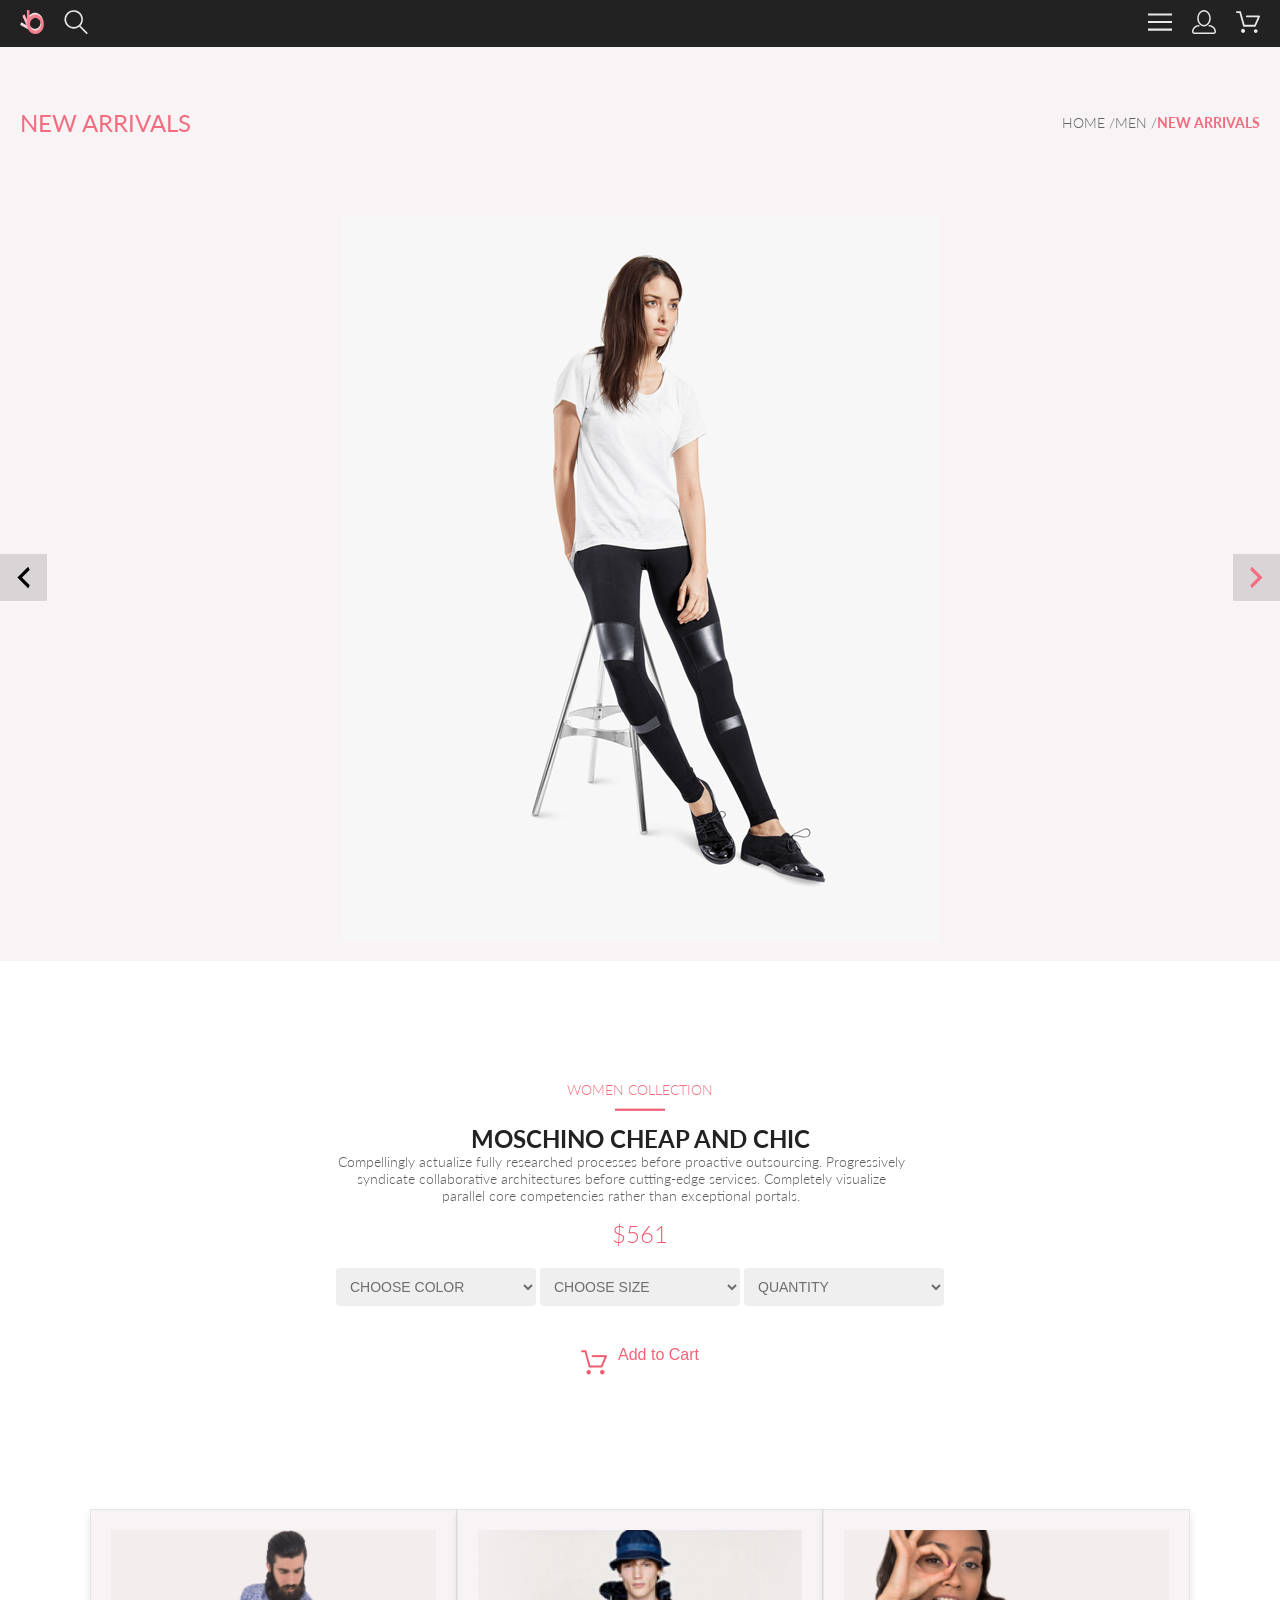
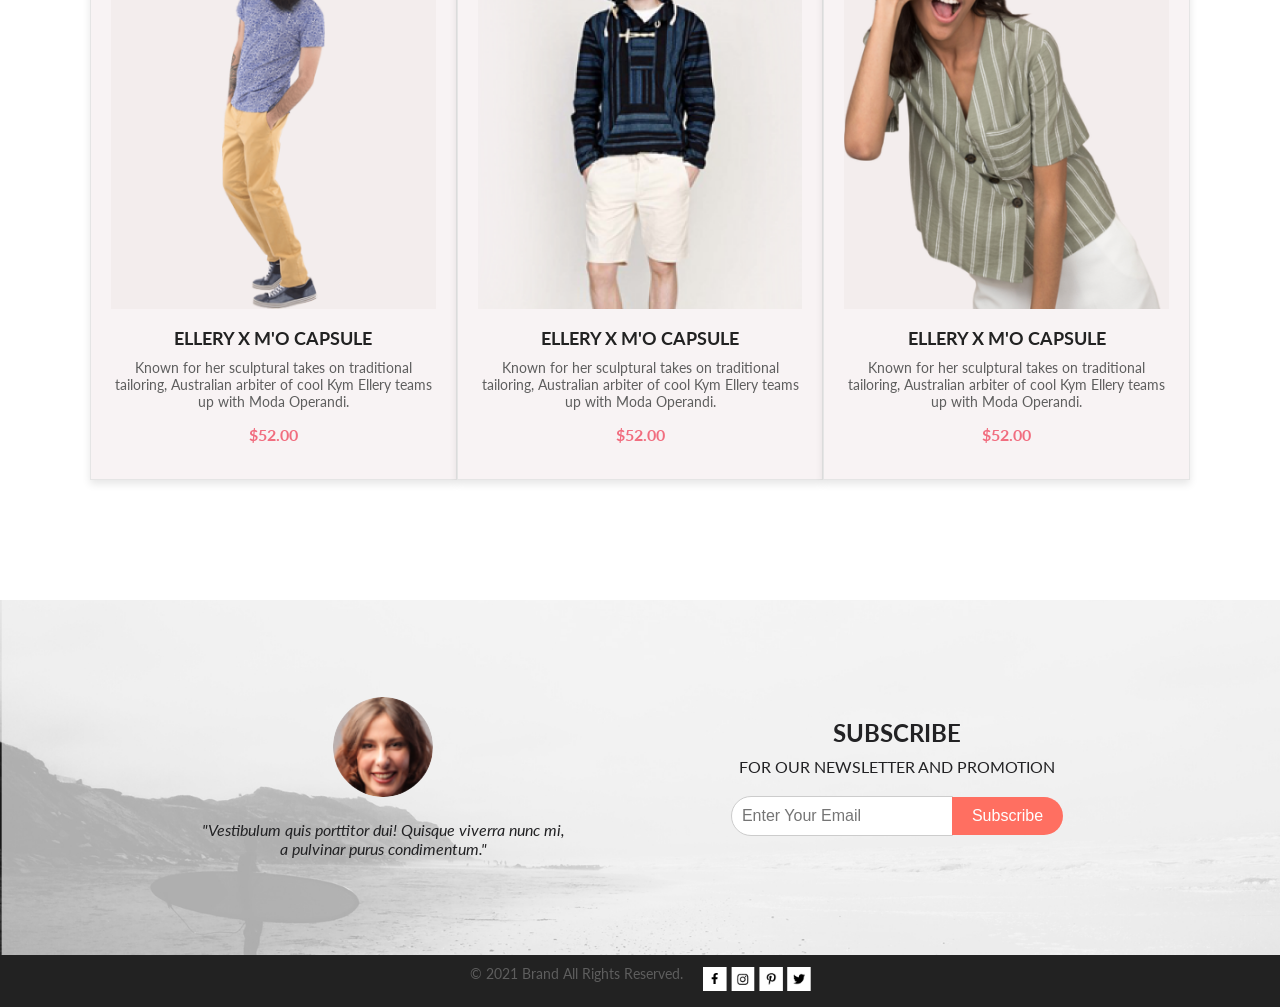
<file: public/product.html>
<!DOCTYPE html>
<html lang="en">
	<head>
		<meta charset="UTF-8" />
		<meta name="viewport" content="width=device-width, initial-scale=1.0" />
		<title>Product Page</title>
		<link rel="stylesheet" href="../src/styles/main.css" />
	</head>
	<body>
		<!-- Верхняя навигация -->
		<header class="navFooter container">
			<nav>
				<div class="navFooter__left-group">
					<a href="#"><img src="assets/images/logo.png" alt="logo" class="logo" /></a>
					<a href="#"><img src="assets/images/search.svg" alt="search" /></a>
				</div>
				<div class="navFooter__right-group">
					<a href="#"><img src="assets/images/menu.svg" alt="menu" class="icon" /></a>
					<a href="#"><img src="assets/images/reg.svg" alt="reg" class="icon" /></a>
					<a href="#"><img src="assets/images/cart.svg" alt="cart" class="icon" /></a>
				</div>
			</nav>
		</header>

		<!-- Breadcrumbs -->
		<section class="top-head container">
			<h2 class="top-head__heading">NEW ARRIVALS</h2>
			<div class="breadcrumbs">
				<a href="#" class="breadcrumbs__link">HOME /</a>
				<a href="#" class="breadcrumbs__link">MEN /</a>
				<a href="#" class="breadcrumbs__link breadcrumbs__link_site">NEW ARRIVALS</a>
			</div>
		</section>

		<!-- Большое фото -->
		<section class="bigPhoto container">
			<a class="bigPhoto__leftArrow" href="#">
				<img src="assets/images/Left_arrow.png" alt="leftArrow" />
			</a>
			<img class="bigPhoto__Image" src="assets/images/Img1_product.png" alt="bigPhoto" />
			<a class="bigPhoto__rightArrow" href="#">
				<img src="assets/images/Right_arrow.png" alt="rightArrow" />
			</a>
		</section>

		<!-- Центральный блок с ценой и кнопкой -->
		<section class="centralBlockContent content">
			<div>
				<h2 class="centralBlockContent__header content">WOMEN COLLECTION</h2>
				<img class="centralBlockContent__line" src="assets/images/Line.png" alt="Line" />
				<h2 class="centralBlockContent__subheader">MOSCHINO CHEAP AND CHIC</h2>
				<p class="centralBlockContent__text">
					Compellingly actualize fully researched processes before proactive outsourcing. Progressively syndicate
					collaborative architectures before cutting-edge services. Completely visualize parallel core competencies
					rather than exceptional portals.
				</p>
				<p class="centralBlockContent__price">$561</p>
				<div class="centralBlockContent__custom-select content">
					<select id="color" name="color">
						<option value="color">CHOOSE COLOR</option>
					</select>
					<select name="size" id="size">
						<option value="size">CHOOSE SIZE</option>
					</select>
					<select name="quantity" id="quantity">
						<option value="quantity">QUANTITY</option>
					</select>
				</div>
				<div class="centralBlockButton">
					<button class="centralBlockButton__button">
						<img src="assets/images/Basket.png" alt="basket" />
						<p class="centralBlockButton__button_text">Add to Cart</p>
					</button>
				</div>
			</div>
		</section>

		<!-- Блок с товарами -->
		<section class="main_container content">
			<div class="main_container__main_item">
				<img src="assets/images/Product1_prod.png" alt="Product 1" class="main_image" />
				<div class="main_container__main_text">
					<h2>ELLERY X M'O CAPSULE</h2>
					<p>
						Known for her sculptural takes on traditional tailoring, Australian arbiter of cool Kym Ellery teams up with
						Moda Operandi.
					</p>
					<p class="main_container__arrivals_price">$52.00</p>
				</div>
			</div>
			<div class="main_container__main_item">
				<img src="assets/images/Product2_prod.png" alt="Product 2" class="main_image" />
				<div class="main_container__main_text">
					<h2>ELLERY X M'O CAPSULE</h2>
					<p>
						Known for her sculptural takes on traditional tailoring, Australian arbiter of cool Kym Ellery teams up with
						Moda Operandi.
					</p>
					<p class="main_container__arrivals_price">$52.00</p>
				</div>
			</div>
			<div class="main_container__main_item">
				<img src="assets/images/Product3_prod.png" alt="Product 3" class="main_image" />
				<div class="main_container__main_text">
					<h2>ELLERY X M'O CAPSULE</h2>
					<p>
						Known for her sculptural takes on traditional tailoring, Australian arbiter of cool Kym Ellery teams up with
						Moda Operandi.
					</p>
					<p class="main_container__arrivals_price">$52.00</p>
				</div>
			</div>
		</section>

		<!-- Блок подписки -->
		<section class="footer__testimonial-subscribe container">
			<div class="footer__testimonial">
				<img src="assets/images/Foot_face.png" alt="Profile Picture" />
				<blockquote>
					"Vestibulum quis porttitor dui! Quisque viverra nunc mi, <br />
					a pulvinar purus condimentum."
				</blockquote>
			</div>
			<div class="footer__subscribe">
				<h3>SUBSCRIBE</h3>
				<p>FOR OUR NEWSLETTER AND PROMOTION</p>
				<form action="#">
					<input type="email" placeholder="Enter Your Email" required />
					<button type="submit">Subscribe</button>
				</form>
			</div>
		</section>

		<!-- Подвал -->
		<footer class="navFooter container">
			<div class="navFooter__copyright-social">
				<p>© 2021 Brand All Rights Reserved.</p>
			</div>
			<div class="navFooter__social-icons">
				<a href="#"><img src="assets/images/Foot_3_f.svg" alt="Facebook" /></a>
				<a href="#"><img src="assets/images/Foot_3_i.png" alt="Instagram" /></a>
				<a href="#"><img src="assets/images/Foot_3_h.png" alt="Pinterest" /></a>
				<a href="#"><img src="assets/images/Foot_3_t.png" alt="Twitter" /></a>
			</div>
		</footer>
	</body>
</html>
</file>
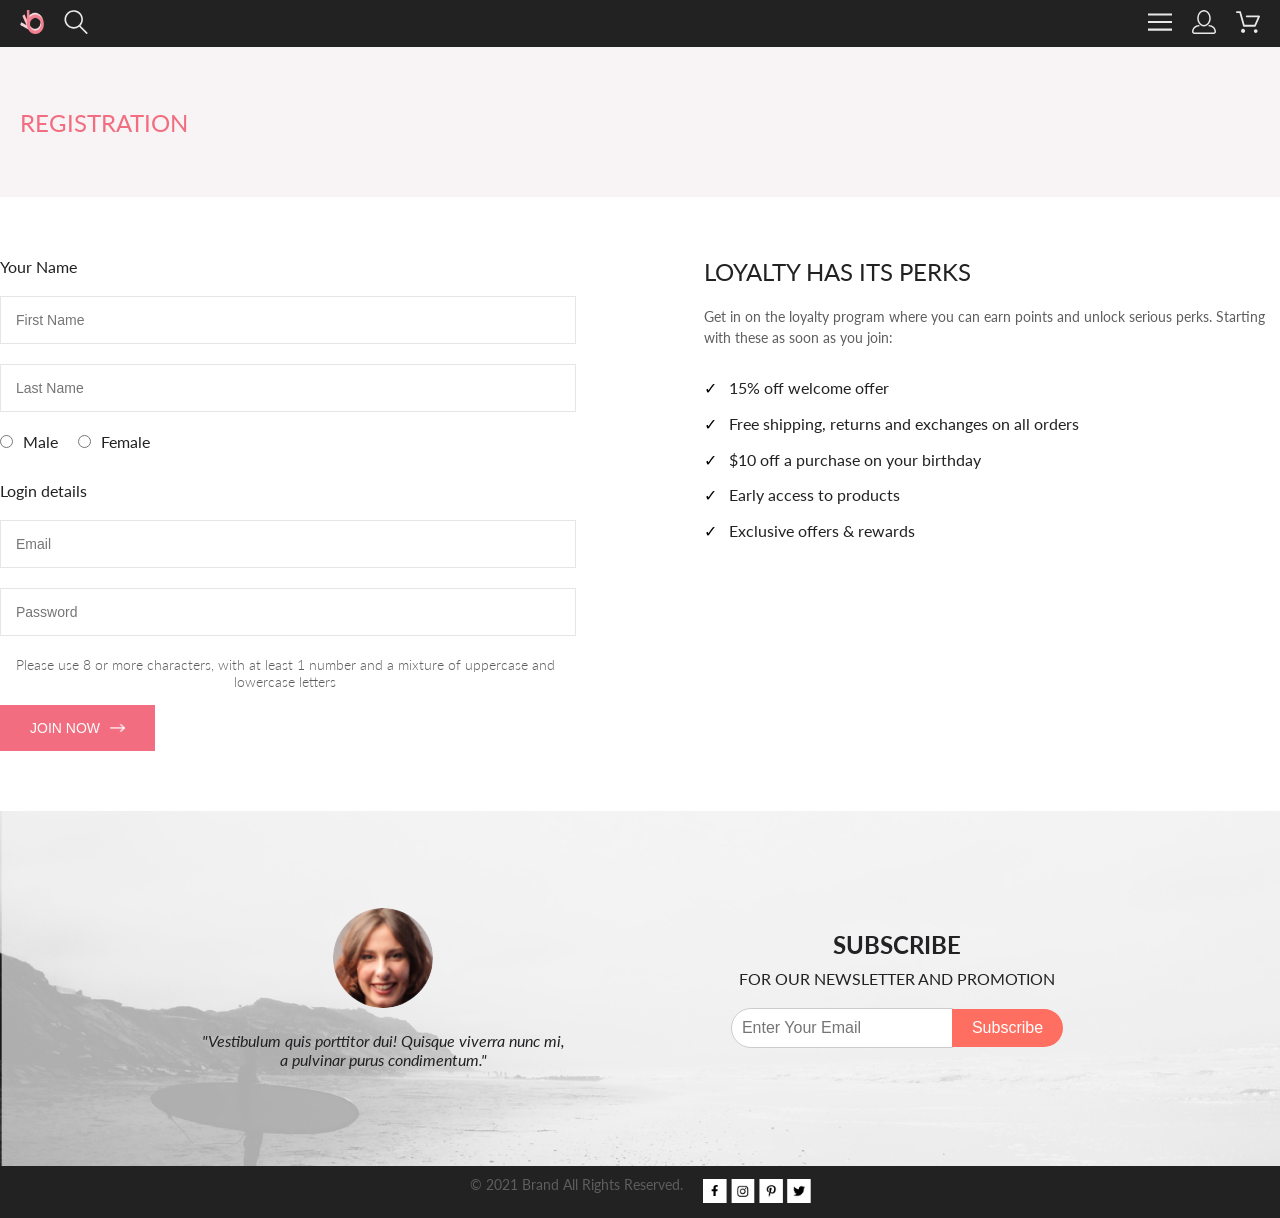
<file: public/registration.html>
<!DOCTYPE html>
<html lang="en">
	<head>
		<meta charset="UTF-8" />
		<meta name="viewport" content="width=device-width, initial-scale=1.0" />
		<title>Product Page</title>
		<link rel="stylesheet" href="../src/styles/main.css" />
	</head>
	<body>
		<!-- Верхняя навигация -->
		<header class="navFooter container">
			<nav>
				<div class="navFooter__left-group">
					<a href="#"><img src="assets/images/logo.png" alt="logo" class="logo" /></a>
					<a href="#"><img src="assets/images/search.svg" alt="search" /></a>
				</div>
				<div class="navFooter__right-group">
					<a href="#"><img src="assets/images/menu.svg" alt="menu" class="icon" /></a>
					<a href="#"><img src="assets/images/reg.svg" alt="reg" class="icon" /></a>
					<a href="#"><img src="assets/images/cart.svg" alt="cart" class="icon" /></a>
				</div>
			</nav>
		</header>

		<!-- Breadcrumbs -->
		<section class="top-head container">
			<h2 class="top-head__heading">REGISTRATION</h2>
		</section>

		<!-- Блок регистрации -->
		<section class="registration container">
			<div class="registration__container">
				<div class="registration__form">
					<h3>Your Name</h3>
					<input type="text" placeholder="First Name" class="registration__input" />
					<input type="text" placeholder="Last Name" class="registration__input" />

					<div class="registration__gender">
						<label class="registration__radio">
							<input type="radio" name="gender" value="male" />
							<span class="registration__radio-text">Male</span>
						</label>
						<label class="registration__radio">
							<input type="radio" name="gender" value="female" />
							<span class="registration__radio-text">Female</span>
						</label>
					</div>

					<h3>Login details</h3>
					<input type="email" placeholder="Email" class="registration__input" />
					<input type="password" placeholder="Password" class="registration__input" />
					<p class="centralBlockContent__text">
						Please use 8 or more characters, with at least 1 number and a mixture of uppercase and lowercase letters
					</p>

					<button class="registration__button">
						JOIN NOW <img src="assets/images/Registration_arrow.png" alt="Arrow" />
					</button>
				</div>

				<div class="registration__benefits">
					<h2>LOYALTY HAS ITS PERKS</h2>
					<p class="registration__benefits-text">
						Get in on the loyalty program where you can earn points and unlock serious perks. Starting with these as
						soon as you join:
					</p>

					<ul class="registration__benefits-list">
						<li>15% off welcome offer</li>
						<li>Free shipping, returns and exchanges on all orders</li>
						<li>$10 off a purchase on your birthday</li>
						<li>Early access to products</li>
						<li>Exclusive offers & rewards</li>
					</ul>
				</div>
			</div>
		</section>
		<!-- Блок подписки -->
		<section class="footer__testimonial-subscribe container">
			<div class="footer__testimonial">
				<img src="assets/images/Foot_face.png" alt="Profile Picture" />
				<blockquote>
					"Vestibulum quis porttitor dui! Quisque viverra nunc mi, <br />
					a pulvinar purus condimentum."
				</blockquote>
			</div>
			<div class="footer__subscribe">
				<h3>SUBSCRIBE</h3>
				<p>FOR OUR NEWSLETTER AND PROMOTION</p>
				<form action="#">
					<input type="email" placeholder="Enter Your Email" required />
					<button type="submit">Subscribe</button>
				</form>
			</div>
		</section>
		<!-- Подвал -->
		<footer class="navFooter container">
			<div class="navFooter__copyright-social">
				<p>© 2021 Brand All Rights Reserved.</p>
			</div>
			<div class="navFooter__social-icons">
				<a href="#"><img src="assets/images/Foot_3_f.svg" alt="Facebook" /></a>
				<a href="#"><img src="assets/images/Foot_3_i.png" alt="Instagram" /></a>
				<a href="#"><img src="assets/images/Foot_3_h.png" alt="Pinterest" /></a>
				<a href="#"><img src="assets/images/Foot_3_t.png" alt="Twitter" /></a>
			</div>
		</footer>
	</body>
</html>
</file>
<file: style.css>
@import url("https://fonts.googleapis.com/css2?family=Lato:wght@300;400;700;900&display=swap");
* {
  box-sizing: border-box;
}

body {
  font-family: "Lato", sans-serif;
}

img {
  max-width: 100%;
}

a {
  text-decoration: none;
}

.container {
  max-width: 1400px;
  margin: 0 auto;
  padding: 0 20px;
}

.content {
  max-width: 1400px;
  margin: 0 auto;
  padding-left: 20px;
  padding-right: 20px;
}

.navFooter {
  background: #222222;
  padding: 10px 20px;
  font-size: 14px;
  color: #fbfbfb;
}
.navFooter nav {
  display: flex;
  justify-content: space-between;
  align-items: center;
  width: 100%;
}
.navFooter__left-group, .navFooter__right-group {
  display: flex;
  justify-content: center;
  align-items: center;
  gap: 20px;
}

.breadcrumbs {
  display: flex;
  justify-content: center;
  align-items: center;
}
.breadcrumbs__link {
  font-weight: 300;
  font-size: 14px;
  color: #636363;
}
.breadcrumbs__link_site {
  font-weight: 700;
  color: #f16d7f;
}

.top-head {
  background-color: #F8F3F4;
  min-height: 150px;
  display: flex;
  justify-content: space-between;
  align-items: center;
}
.top-head__heading {
  font-weight: 400;
  font-size: 24px;
  color: #f16d7f;
}

.bigPhoto {
  background: #F8F3F4;
  display: flex;
  justify-content: space-between;
  align-items: center;
}
.bigPhoto__leftArrow, .bigPhoto__rightArrow {
  cursor: pointer;
}
.bigPhoto__Image {
  height: auto;
}

.centralBlockContent {
  display: flex;
  flex-direction: column;
  align-items: center;
  text-align: center;
  margin-top: 120px;
  padding: 0 20px;
}
.centralBlockContent__header {
  font-weight: 300;
  font-size: 14px;
  color: #f16d7f;
}
.centralBlockContent__line {
  width: 50px;
  margin: 10px 0;
}
.centralBlockContent__text {
  font-weight: 300;
  font-size: 14px;
  color: #5e5e5e;
  max-width: 570px;
  margin-bottom: 15px;
  text-align: center;
}
.centralBlockContent__price {
  font-weight: 300;
  font-size: 24px;
  color: #ef5b70;
  margin-bottom: 20px;
}
.centralBlockContent__custom-select {
  margin: 10px 0;
}
.centralBlockContent__custom-select select {
  font-weight: 400;
  font-size: 14px;
  color: #6f6e6e;
  padding: 10px;
  width: 200px;
  margin-bottom: 10px;
  border: 1px solid #dcdcdc;
  border-radius: 4px;
  border: none;
}
.centralBlockContent .centralBlockButton {
  margin-top: 20px;
  display: flex;
  justify-content: center;
}
.centralBlockContent .centralBlockButton__button {
  display: flex;
  justify-content: center;
  align-items: center;
  cursor: pointer;
  border: none;
}
.centralBlockContent .centralBlockButton__button:hover {
  background: #ff6f61;
  color: white;
}
.centralBlockContent .centralBlockButton__button img {
  margin-right: 10px;
}
.centralBlockContent .centralBlockButton__button_text {
  font-weight: 400;
  font-size: 16px;
  color: #f26376;
}

.main_container {
  display: flex;
  justify-content: center;
  align-items: center;
  margin-top: 120px;
  margin-bottom: 120px;
}
.main_container__main_item {
  background: #F8F3F4;
  padding-left: 20px;
  padding-right: 20px;
  margin-bottom: 20px;
}
.main_container__main_text {
  font-weight: 300;
  font-size: 14px;
  color: #5d5d5d;
  margin-left: 20px;
  text-align: justify;
}
.main_container__arrivals_price {
  font-weight: 400;
  font-size: 16px;
  color: #f16d7f;
  margin-top: 10px;
}

.subscribe {
  padding: 0;
}
.subscribe__testimonial-subscribe {
  display: flex;
  justify-content: space-between;
  align-items: center;
  width: 100%;
  background-image: url("./img/Foot_2_back.jpg");
  background-size: cover;
  background-position: center;
  padding: 97px 126px;
  margin: 0 auto;
}
.subscribe__testimonial-subscribe__testimonial, .subscribe__testimonial-subscribe__subscribe {
  max-width: 50%;
}
.subscribe__testimonial-subscribe__testimonial img, .subscribe__testimonial-subscribe__subscribe img {
  margin-right: 20px;
  border-radius: 50%;
  width: 80px;
  height: 80px;
}
.subscribe__testimonial-subscribe__testimonial blockquote, .subscribe__testimonial-subscribe__subscribe blockquote {
  font-style: italic;
  color: #5e5e5e;
  font-size: 16px;
  line-height: 1.5;
}
.subscribe__testimonial-subscribe__testimonial blockquote p, .subscribe__testimonial-subscribe__subscribe blockquote p {
  display: flex;
  justify-content: center;
  align-items: center;
  margin: 0;
}
.subscribe__testimonial-subscribe h3 {
  font-size: 24px;
  color: #4d4d4d;
  margin-bottom: 10px;
}
.subscribe__testimonial-subscribe p {
  font-size: 14px;
  color: #5e5e5e;
  margin-bottom: 20px;
}
.subscribe__testimonial-subscribe form {
  display: flex;
  justify-content: flex-end;
}
.subscribe__testimonial-subscribe form input[type=email] {
  padding: 10px 15px;
  font-size: 14px;
  border: 2px solid #dcdcdc;
  border-radius: 0;
  margin-right: 10px;
  width: 250px;
}
.subscribe__testimonial-subscribe form input[type=email]:focus {
  outline: none;
  border-color: #ff6f61;
}
.subscribe__testimonial-subscribe form button {
  cursor: pointer;
  border: none;
}
.subscribe__testimonial-subscribe form button:hover {
  background: #ff6f61;
  color: white;
}

.navFooter {
  background: #222222;
  padding: 20px;
  font-size: 14px;
  color: #fbfbfb;
  display: flex;
  justify-content: space-between;
  align-items: center;
}
.navFooter__copyright-social, .navFooter__social-icons {
  display: flex;
  justify-content: center;
  align-items: center;
  gap: 20px;
}/*# sourceMappingURL=style.css.map */
</file>
<file: src/styles/main.css>
@charset "UTF-8";
@import url("https://fonts.googleapis.com/css2?family=Lato:wght@300;400;700;900&display=swap");
* {
  box-sizing: border-box;
  margin: 0;
  padding: 0;
}

body {
  font-family: "Lato", sans-serif;
  color: #222;
}

img {
  max-width: 100%;
  height: auto;
}

a {
  text-decoration: none;
  color: inherit;
}

.container {
  max-width: 1400px;
  margin: 0 auto;
  padding: 0 20px;
}

.navFooter {
  background: #222222;
  padding: 10px 20px;
  font-size: 14px;
  color: #fbfbfb;
}
.navFooter nav {
  display: flex;
  justify-content: space-between;
  align-items: center;
  width: 100%;
}
.navFooter__left-group, .navFooter__right-group {
  display: flex;
  justify-content: center;
  align-items: center;
  gap: 20px;
}

.breadcrumbs {
  display: flex;
  justify-content: center;
  align-items: center;
}

.breadcrumbs__link {
  font-weight: 300;
  font-size: 14px;
  color: #636363;
}

.breadcrumbs__link_site {
  font-weight: 700;
  color: #f16d7f;
}

.top-head {
  background-color: #F8F3F4;
  min-height: 150px;
  display: flex;
  justify-content: space-between;
  align-items: center;
}

.top-head__heading {
  font-weight: 400;
  font-size: 24px;
  color: #f16d7f;
}

.navFooter {
  background: #222222;
  padding: 10px 20px;
  font-size: 14px;
  color: #fbfbfb;
  display: flex;
  justify-content: space-between;
  align-items: center;
}
.navFooter__left-group p {
  margin: 0;
}
.navFooter__right-group {
  display: flex;
  gap: 20px;
}
.navFooter img {
  width: 24px;
  height: 24px;
  transition: opacity 0.3s ease;
}
.navFooter img:hover {
  opacity: 0.7;
}

.footer__testimonial-subscribe {
  display: flex;
  justify-content: center;
  align-items: center;
  margin-top: 0px;
  background-image: url("/public/assets/images/subscribe.jpg");
  background-size: cover;
  background-position: center;
  background-repeat: no-repeat;
  padding: 97px 126px;
}

.footer__testimonial {
  flex: 1;
  text-align: center;
}
.footer__testimonial img {
  width: 100px;
  height: auto;
  border-radius: 50%;
  margin-bottom: 20px;
}
.footer__testimonial blockquote {
  font-style: italic;
  text-align: center;
  color: #222224;
}

.footer__subscribe {
  flex: 1;
  text-align: center;
}
.footer__subscribe h3 {
  font-size: 24px;
  font-weight: 700;
  color: #222224;
  margin-bottom: 10px;
}
.footer__subscribe p {
  font-size: 16px;
  font-weight: 400;
  margin-bottom: 20px;
  color: #222224;
}
.footer__subscribe form {
  display: flex;
  justify-content: center;
  align-items: center;
}
.footer__subscribe input[type=email] {
  padding: 10px;
  font-size: 16px;
  border: 1px solid #ccc;
  border-radius: 20px 0 0 20px;
  outline: none;
  margin-right: -1px;
}
.footer__subscribe button {
  padding: 10px 20px;
  font-size: 16px;
  border: none;
  background-color: #FF6F61;
  color: #fff;
  border-radius: 0 20px 20px 0;
  cursor: pointer;
  transition: background-color 0.3s ease;
}
.footer__subscribe button:hover {
  background-color: #e65b50;
}

.centralBlockButton {
  margin-top: 20px;
  display: flex;
  justify-content: center;
}
.centralBlockButton__button {
  display: flex;
  justify-content: center;
  align-items: center;
  padding: 10px 20px;
  cursor: pointer;
  background-color: transparent;
  border: 1px solid #f26376;
  transition: all 0.3s ease;
}
.centralBlockButton__button:hover {
  background: #ff6f61;
  color: white;
}
.centralBlockButton__button img {
  margin-right: 10px;
}
.centralBlockButton__button_text {
  font-weight: 400;
  font-size: 16px;
  color: #f26376;
  transition: color 0.3s ease;
}
.centralBlockButton__button:hover .centralBlockButton__button_text {
  color: white;
}
.subscribe__subscribe .centralBlockButton {
  margin-top: 0;
}
.subscribe__subscribe .centralBlockButton__button {
  min-width: 100px;
}

.button--primary {
  background-color: #f26376;
  color: white;
  border: none;
  padding: 12px 25px;
  font-size: 16px;
  cursor: pointer;
  transition: background-color 0.3s;
}
.button--primary:hover {
  background-color: #ee344d;
}
.button--secondary {
  background-color: transparent;
  color: #f26376;
  border: 1px solid #f26376;
  padding: 11px 24px;
  font-size: 16px;
  cursor: pointer;
  transition: all 0.3s;
}
.button--secondary:hover {
  background-color: #f26376;
  color: white;
}

.header {
  min-height: 75px;
  background: #222;
  display: flex;
  justify-content: space-between;
  align-items: center;
  padding: 0 20px;
}

.header__left,
.header__right {
  display: flex;
  align-items: center;
  gap: 20px;
}

.search-button img {
  cursor: pointer;
  border: none;
}

.head {
  min-height: 148px;
  background: #F8F3F4;
  display: flex;
  align-items: center;
  justify-content: center;
  padding: 20px;
}

.head__heading {
  font-style: normal;
  font-weight: 400;
  font-size: 24px;
  line-height: 29px;
  color: #F16D7F;
}

.promo__img {
  width: 50%;
}

.promo__info {
  border-left: 12px solid #F16D7F;
  padding-left: 16px;
  margin-top: 48%;
}

.promo__title {
  font-style: normal;
  font-weight: 900;
  font-size: 48px;
  line-height: 58px;
  color: #222222;
}

.promo__heading {
  font-style: normal;
  font-weight: 700;
  font-size: 32px;
  line-height: 38px;
  color: #222222;
}

.promo__content {
  padding-left: 64px;
}

.fashon {
  font-weight: bold;
  color: #FF6F61;
}

.sale {
  display: flex;
  flex-wrap: wrap;
  justify-content: space-between;
  margin-top: 20px;
}

.sale__item {
  position: relative;
  width: calc(33.333% - 10px);
  margin-bottom: 20px;
}

.sale__item img {
  width: 100%;
  height: auto;
}

.sale__item_big {
  width: 100%;
}

.sale__content {
  position: absolute;
  top: 50%;
  left: 50%;
  transform: translate(-50%, -50%);
  text-align: center;
}

.sale__text {
  font-size: 1.5em;
  color: white;
}

.sale__heading {
  font-size: 2em;
  color: #FF6F61;
}

.sale__item:hover .sale__content {
  color: #FF6F61;
}

.head__image {
  max-width: 100%;
  height: auto;
}

.new_arrivals {
  padding: 50px 0;
  text-align: center;
}

.grid_container {
  display: grid;
  gap: 30px;
  grid-template-columns: repeat(3, 1fr);
  grid-template-rows: repeat(2, auto);
}

.grid_item {
  position: relative;
  display: flex;
  flex-direction: column;
  align-items: center;
  text-align: start;
  padding: 10px;
  background: #F8F8F8;
}

.grid_image {
  width: 100%;
  height: auto;
  margin-bottom: 20px;
}

.grid_text {
  font-weight: 400;
  color: #222;
  text-align: start;
}

.grid_text > *:not(:last-child) {
  margin-bottom: 10px;
}

.arrivals_price {
  font-weight: bold;
  color: #FF6F61;
  margin-top: 16px;
  font-weight: 400;
}

.true {
  display: flex;
  justify-content: center;
}

.button {
  background: white;
  color: #FF6F61;
  border: 2px solid #FF6F61;
  padding: 10px 20px;
  font-size: 16px;
  cursor: pointer;
  border-radius: 0;
  text-transform: uppercase;
  font-weight: bold;
  transition: background 0.3s ease, color 0.3s ease;
}

.button:hover {
  background: #FF6F61;
  color: white;
}

.arrivals_header {
  display: flex;
  font-size: 30px;
  justify-content: center;
  align-items: center;
  text-align: center;
}

/* Media queries для адаптивности */
@media (max-width: 1024px) {
  .header {
    padding: 0 15px;
  }
  .head {
    min-height: 120px;
    padding: 15px;
  }
  .head__heading {
    font-size: 20px;
    line-height: 24px;
  }
  .promo__info {
    margin-top: 30%;
  }
  .promo__title {
    font-size: 36px;
    line-height: 42px;
  }
  .promo__heading {
    font-size: 24px;
    line-height: 28px;
  }
  .sale__item {
    width: calc(50% - 10px);
  }
  .grid_container {
    grid-template-columns: repeat(2, 1fr);
    gap: 20px;
  }
  .arrivals_header {
    font-size: 24px;
  }
  .button {
    padding: 8px 16px;
    font-size: 14px;
  }
}
@media (max-width: 768px) {
  .header {
    padding: 0 10px;
  }
  .head {
    min-height: 100px;
    padding: 10px;
  }
  .head__heading {
    font-size: 18px;
    line-height: 22px;
  }
  .promo__info {
    margin-top: 20%;
    padding-left: 10px;
  }
  .promo__title {
    font-size: 28px;
    line-height: 32px;
  }
  .promo__heading {
    font-size: 20px;
    line-height: 24px;
  }
  .sale__item {
    width: 100%;
  }
  .grid_container {
    grid-template-columns: 1fr;
    gap: 15px;
  }
  .arrivals_header {
    font-size: 20px;
  }
  .button {
    padding: 6px 12px;
    font-size: 12px;
  }
}
.product-grid {
  display: flex;
  flex-wrap: wrap;
  gap: 20px;
}

.main_container__main_item {
  flex: 1 1 calc(33.333% - 20px);
  background: #fff;
  border: 1px solid #e5e5e5;
  padding: 20px;
  text-align: center;
  box-sizing: border-box;
}
.main_container__main_item .main_image {
  width: 100%;
  height: auto;
  margin-bottom: 15px;
}
.main_container__main_item h2 {
  font-size: 18px;
  margin-bottom: 10px;
  color: #222;
}
.main_container__main_item p {
  font-size: 14px;
  color: #777;
  margin-bottom: 10px;
}
.main_container__main_item .main_container__arrivals_price {
  font-size: 16px;
  font-weight: 500;
  color: #f16d7f;
}

.filter-sort {
  display: flex;
  justify-content: space-between;
  align-items: center;
  padding: 20px 0;
  margin-bottom: 20px;
}
.filter-sort .filter,
.filter-sort .sort {
  display: flex;
  align-items: center;
  gap: 10px;
  cursor: pointer;
  border: none;
}
.filter-sort .filter img,
.filter-sort .sort img {
  width: 20px;
  height: 20px;
}
.filter-sort .filter span,
.filter-sort .sort span {
  font-size: 14px;
  font-weight: 500;
  color: #222;
}

/* Media queries для адаптивности */
@media (max-width: 1024px) {
  .product-grid {
    gap: 15px;
  }
  .main_container__main_item {
    flex: 1 1 calc(50% - 15px);
  }
  .filter-sort {
    padding: 15px 0;
    margin-bottom: 15px;
  }
  .filter-sort .filter,
  .filter-sort .sort {
    gap: 8px;
  }
  .filter-sort .filter img,
  .filter-sort .sort img {
    width: 18px;
    height: 18px;
  }
  .filter-sort .filter span,
  .filter-sort .sort span {
    font-size: 13px;
  }
}
@media (max-width: 768px) {
  .product-grid {
    gap: 10px;
  }
  .main_container__main_item {
    flex: 1 1 100%;
    padding: 15px;
  }
  .main_container__main_item h2 {
    font-size: 16px;
  }
  .main_container__main_item p {
    font-size: 13px;
  }
  .main_container__arrivals_price {
    font-size: 14px;
  }
  .filter-sort {
    flex-direction: column;
    gap: 10px;
    padding: 10px 0;
    margin-bottom: 10px;
  }
  .filter-sort .filter,
  .filter-sort .sort {
    width: 100%;
    justify-content: space-between;
  }
}
.bigPhoto {
  display: flex;
  justify-content: space-between;
  align-items: center;
  background-color: #F8F3F4;
  padding: 20px 0;
}
.bigPhoto__leftArrow, .bigPhoto__rightArrow {
  cursor: pointer;
}
.bigPhoto__Image {
  max-width: 100%;
  height: auto;
  display: block;
  margin: 0 auto;
}

.centralBlockContent {
  display: flex;
  flex-direction: column;
  align-items: center;
  text-align: center;
  margin-top: 120px;
  padding: 0 20px;
}
.centralBlockContent__header {
  font-weight: 300;
  font-size: 14px;
  color: #f16d7f;
}
.centralBlockContent__line {
  width: 50px;
  margin: 10px 0;
}
.centralBlockContent__text {
  font-weight: 300;
  font-size: 14px;
  color: #5e5e5e;
  max-width: 570px;
  margin-bottom: 15px;
  text-align: center;
}
.centralBlockContent__price {
  font-weight: 300;
  font-size: 24px;
  color: #ef5b70;
  margin-bottom: 20px;
}
.centralBlockContent__custom-select {
  margin: 10px 0;
}
.centralBlockContent__custom-select select {
  font-weight: 400;
  font-size: 14px;
  color: #6f6e6e;
  padding: 10px;
  width: 200px;
  margin-bottom: 10px;
  border: 1px solid #dcdcdc;
  border-radius: 4px;
  border: none;
}
.centralBlockContent .centralBlockButton {
  margin-top: 20px;
  display: flex;
  justify-content: center;
}
.centralBlockContent .centralBlockButton__button {
  display: flex;
  justify-content: center;
  align-items: center;
  cursor: pointer;
  border: none;
}
.centralBlockContent .centralBlockButton__button:hover {
  background: #ff6f61;
  color: white;
}
.centralBlockContent .centralBlockButton__button img {
  margin-right: 10px;
}
.centralBlockContent .centralBlockButton__button_text {
  font-weight: 400;
  font-size: 16px;
  color: #f26376;
}

.main_container {
  display: flex;
  justify-content: space-between;
  align-items: center;
  margin-top: 120px;
  margin-bottom: 120px;
  max-width: 1140px;
  margin-left: auto;
  margin-right: auto;
  padding: 0 20px;
}
.main_container__main_item {
  background: #F8F3F4;
  padding: 20px;
  text-align: center;
  width: calc(33.333% - 20px);
  box-shadow: 0 4px 8px rgba(0, 0, 0, 0.1);
}
.main_container__main_item img {
  max-width: 100%;
  height: auto;
  margin-bottom: 15px;
}
.main_container__main_item h2 {
  font-size: 18px;
  color: #222;
  margin-bottom: 10px;
}
.main_container__main_item p {
  font-size: 14px;
  color: #5e5e5e;
  margin-bottom: 15px;
}
.main_container__main_item .main_container__arrivals_price {
  font-size: 16px;
  color: #f16d7f;
  font-weight: bold;
}

.subscribe {
  padding: 0;
  background-image: url("/public/assets/images/Foot_2_back.jpg");
  background-size: cover;
  background-position: center;
  padding: 97px 126px;
}
.subscribe__testimonial-subscribe {
  display: flex;
  justify-content: space-between;
  align-items: center;
  max-width: 1140px;
  margin: 0 auto;
}
.subscribe__testimonial-subscribe__testimonial, .subscribe__testimonial-subscribe__subscribe {
  max-width: 50%;
}
.subscribe__testimonial-subscribe img {
  margin-right: 20px;
  border-radius: 50%;
  width: 80px;
  height: 80px;
}
.subscribe__testimonial-subscribe blockquote {
  font-style: italic;
  color: #5e5e5e;
  font-size: 16px;
  line-height: 1.5;
}
.subscribe__testimonial-subscribe blockquote p {
  display: flex;
  justify-content: center;
  align-items: center;
  margin: 0;
}
.subscribe__testimonial-subscribe h3 {
  font-size: 24px;
  color: #4d4d4d;
  margin-bottom: 10px;
}
.subscribe__testimonial-subscribe p {
  font-size: 14px;
  color: #5e5e5e;
  margin-bottom: 20px;
}
.subscribe__testimonial-subscribe form {
  display: flex;
  justify-content: flex-end;
}
.subscribe__testimonial-subscribe form input[type=email] {
  padding: 10px 15px;
  font-size: 14px;
  border: 2px solid #dcdcdc;
  border-radius: 0;
  margin-right: 10px;
  width: 250px;
}
.subscribe__testimonial-subscribe form input[type=email]:focus {
  outline: none;
  border-color: #ff6f61;
}
.subscribe__testimonial-subscribe form button {
  cursor: pointer;
  border: none;
}
.subscribe__testimonial-subscribe form button:hover {
  background: #ff6f61;
  color: white;
}

/* Media queries для адаптивности */
@media (max-width: 1024px) {
  .bigPhoto {
    padding: 15px 0;
  }
  .bigPhoto__Image {
    max-width: 90%;
  }
  .centralBlockContent {
    margin-top: 80px;
    padding: 0 15px;
  }
  .centralBlockContent__header {
    font-size: 13px;
  }
  .centralBlockContent__text {
    font-size: 13px;
    max-width: 500px;
  }
  .centralBlockContent__price {
    font-size: 20px;
  }
  .centralBlockContent__custom-select select {
    width: 180px;
  }
  .centralBlockContent .centralBlockButton {
    margin-top: 15px;
  }
  .centralBlockContent .centralBlockButton__button_text {
    font-size: 14px;
  }
  .main_container {
    margin-top: 80px;
    margin-bottom: 80px;
  }
  .main_container__main_item {
    width: calc(50% - 15px);
    padding: 15px;
  }
  .subscribe {
    padding: 70px 100px;
  }
  .subscribe__testimonial-subscribe {
    flex-direction: column;
    align-items: center;
    text-align: center;
  }
  .subscribe__testimonial-subscribe__testimonial, .subscribe__testimonial-subscribe__subscribe {
    max-width: 100%;
  }
  .subscribe__testimonial-subscribe img {
    margin-right: 0;
    margin-bottom: 15px;
  }
  .subscribe__testimonial-subscribe form {
    justify-content: center;
  }
}
@media (max-width: 768px) {
  .bigPhoto {
    padding: 10px 0;
  }
  .bigPhoto__Image {
    max-width: 80%;
  }
  .centralBlockContent {
    margin-top: 60px;
    padding: 0 10px;
  }
  .centralBlockContent__header {
    font-size: 12px;
  }
  .centralBlockContent__text {
    font-size: 12px;
    max-width: 400px;
  }
  .centralBlockContent__price {
    font-size: 18px;
  }
  .centralBlockContent__custom-select select {
    width: 160px;
  }
  .centralBlockContent .centralBlockButton {
    margin-top: 10px;
  }
  .centralBlockContent .centralBlockButton__button_text {
    font-size: 12px;
  }
  .main_container {
    margin-top: 60px;
    margin-bottom: 60px;
  }
  .main_container__main_item {
    width: 100%;
    padding: 10px;
  }
  .subscribe {
    padding: 50px 20px;
  }
  .subscribe__testimonial-subscribe {
    flex-direction: column;
    align-items: center;
    text-align: center;
  }
  .subscribe__testimonial-subscribe__testimonial, .subscribe__testimonial-subscribe__subscribe {
    max-width: 100%;
  }
  .subscribe__testimonial-subscribe img {
    margin-right: 0;
    margin-bottom: 15px;
  }
  .subscribe__testimonial-subscribe form {
    flex-direction: column;
    align-items: center;
  }
  .subscribe__testimonial-subscribe form input[type=email] {
    width: 100%;
    margin-right: 0;
    margin-bottom: 10px;
  }
  .subscribe__testimonial-subscribe form button {
    width: 100%;
  }
}
/* Стили для блока корзины */
.cart-items {
  padding: 50px 0;
}

.cart-container {
  display: flex;
  justify-content: space-between;
  gap: 30px;
}

.cart-left-column {
  width: 65%;
}

.cart-item {
  display: flex;
  position: relative;
  margin-bottom: 20px;
  background-color: #fff;
  box-shadow: 0 0 10px rgba(0, 0, 0, 0.05);
  border-radius: 5px;
  overflow: hidden;
}

.cart-item-image {
  width: 100%;
  height: auto;
  margin-bottom: 15px;
  overflow: hidden;
}

.cart-item-image img {
  width: 100%;
  height: 100%;
  -o-object-fit: cover;
     object-fit: cover;
}

.cart-item-details {
  padding: 20px;
  width: 65%;
}

.cart-item-details h3 {
  margin: 0 0 20px 0;
  font-size: 18px;
  font-weight: bold;
}

.cart-item-info p {
  margin: 8px 0;
  font-size: 14px;
  color: #5a5a5a;
}

.price,
.color,
.size,
.quantity {
  color: #f16d7f;
  font-weight: bold;
}

.cart-item-close {
  position: absolute;
  top: 15px;
  right: 15px;
  background: none;
  border: none;
  font-size: 18px;
  cursor: pointer;
  color: #888;
}

/* Кнопки корзины */
.cart-buttons {
  display: flex;
  justify-content: space-between;
  margin-top: 30px;
}

.cart-button {
  padding: 12px 15px;
  background-color: #fff;
  border: 1px solid #e0e0e0;
  cursor: pointer;
  text-transform: uppercase;
  font-size: 13px;
}

/* Правая колонка */
.cart-right-column {
  width: 45%;
}

.shipping-address {
  padding: 25px;
  background-color: #fff;
  margin-bottom: 20px;
  border-radius: 5px;
  box-shadow: 0 0 10px rgba(0, 0, 0, 0.05);
}

.shipping-address h3 {
  margin-top: 25px;
  font-size: 16px;
  margin-bottom: 20px;
  font-weight: bold;
}

.shipping-address input {
  width: 100%;
  padding: 12px;
  margin-bottom: 15px;
  border: 1px solid #e0e0e0;
  border-radius: 3px;
}

.quote-btn {
  padding: 10px 15px;
  background-color: #fff;
  border: 1px solid #e0e0e0;
  cursor: pointer;
  font-size: 13px;
  text-transform: uppercase;
}

.cart-total {
  background-color: #f8f8f8;
  border-radius: 5px;
}

.cart-total-inner {
  padding: 25px;
}

.cart-total p {
  display: flex;
  justify-content: space-between;
  margin: 10px 0;
  font-size: 14px;
}

.subtotal {
  margin-bottom: 20px !important;
}

.grandtotal {
  font-weight: bold;
  margin-bottom: 25px !important;
}

.grandtotal span {
  color: #f16d7f;
}

.checkout-btn {
  width: 100%;
  padding: 15px;
  background-color: #f16d7f;
  color: white;
  border: none;
  cursor: pointer;
  text-transform: uppercase;
  font-size: 14px;
  border-radius: 3px;
}

/* Media queries для адаптивности */
@media (max-width: 1024px) {
  .cart-container {
    flex-direction: column;
    gap: 20px;
  }
  .cart-left-column,
  .cart-right-column {
    width: 100%;
  }
  .cart-item {
    flex-direction: row;
  }
  .cart-item-details {
    width: 70%;
  }
  .cart-buttons {
    flex-direction: row;
    gap: 10px;
  }
  .cart-button {
    width: auto;
  }
}
@media (max-width: 768px) {
  .cart-item {
    flex-direction: column;
  }
  .cart-item-image,
  .cart-item-details {
    width: 100%;
  }
  .cart-item-image img {
    width: 100%;
    height: auto;
  }
  .cart-buttons {
    flex-direction: column;
    gap: 15px;
  }
  .cart-button {
    width: 100%;
  }
  .shipping-address {
    padding: 20px;
  }
  .cart-total-inner {
    padding: 20px;
  }
}
/* Стили для блока регистрации */
.registration {
  padding: 60px 0;
}

.registration__container {
  display: flex;
  justify-content: space-between;
  gap: 50px;
}

p {
  font-size: 14px;
  color: #5e5e5e;
  margin-bottom: 15px;
}

.registration__form {
  width: 45%;
}

.registration__form h3 {
  font-size: 16px;
  margin-bottom: 20px;
  font-weight: normal;
}

.registration__input {
  width: 100%;
  padding: 15px;
  margin-bottom: 20px;
  border: 1px solid #e6e6e6;
  font-size: 14px;
}

.registration__gender {
  display: flex;
  gap: 20px;
  margin-bottom: 30px;
}

.registration__radio {
  display: flex;
  align-items: center;
  cursor: pointer;
}

.registration__radio input {
  margin-right: 10px;
}

.registration__password-hint {
  font-size: 12px;
  color: #777;
  margin-bottom: 30px;
}

.registration__button {
  display: flex;
  align-items: center;
  background-color: #f16d7f;
  color: white;
  border: none;
  padding: 15px 30px;
  font-size: 14px;
  cursor: pointer;
  text-transform: uppercase;
}

.registration__button img {
  margin-left: 10px;
  width: 15px;
}

/* Стили для преимуществ */
.registration__benefits {
  width: 45%;
}

.registration__benefits h2 {
  font-size: 24px;
  margin-bottom: 20px;
  font-weight: normal;
}

.registration__benefits-text {
  margin-bottom: 30px;
  line-height: 1.5;
}

.registration__benefits-list {
  list-style: none;
  padding-left: 0;
}

.registration__benefits-list li {
  position: relative;
  padding-left: 25px;
  margin-bottom: 15px;
  line-height: 1.3;
}

.registration__benefits-list li:before {
  content: "✓";
  position: absolute;
  left: 0;
  color: #000;
}

/* Адаптив для планшетов */
@media (max-width: 1024px) {
  .registration__container {
    gap: 30px;
  }
  .registration__form,
  .registration__benefits {
    width: 48%;
  }
  .registration__benefits h2 {
    font-size: 22px;
  }
  .registration__benefits-text {
    font-size: 14px;
  }
  .registration__button {
    padding: 12px 25px;
    font-size: 13px;
  }
}
@media (max-width: 768px) {
  .registration {
    padding: 40px 0;
  }
  .registration__container {
    flex-direction: column;
    gap: 20px;
  }
  .registration__form,
  .registration__benefits {
    width: 100%;
  }
  .registration__benefits {
    margin-top: 30px;
  }
  .registration__benefits h2 {
    font-size: 20px;
  }
  .registration__benefits-text {
    font-size: 13px;
  }
  .registration__button {
    width: 100%;
    justify-content: center;
  }
  .registration__gender {
    flex-direction: column;
    gap: 10px;
  }
}
.navFooter {
  background-color: #222222;
  color: white;
  width: 100%;
  display: flex;
  justify-content: center;
  flex-wrap: wrap;
  gap: 20px;
  max-width: 1400px;
  margin: 0 auto;
}

.feature-item {
  margin-top: 20px;
  text-align: center;
  width: 280px;
}
.feature-item .icon {
  width: 50px;
  height: 50px;
  margin: 0 auto 20px;
  display: block;
}
.feature-item .icon img {
  width: 100%;
  height: 100%;
}
.feature-item h3 {
  font-size: 22px;
  margin-bottom: 15px;
  font-weight: 500;
  color: #f16d7f;
}
.feature-item p {
  font-size: 14px;
  line-height: 1.5;
  color: #aaa;
}

.filter-sort {
  display: flex;
  justify-content: space-between;
  align-items: center;
  padding: 20px 0;
  margin-bottom: 20px;
}
.filter-sort .filter,
.filter-sort .sort {
  display: flex;
  align-items: center;
  gap: 10px;
  cursor: pointer;
}
.filter-sort .filter img,
.filter-sort .sort img {
  width: 20px;
  height: 20px;
  transition: transform 0.3s ease;
}
.filter-sort .filter img:hover,
.filter-sort .sort img:hover {
  transform: rotate(90deg);
}
.filter-sort .filter span,
.filter-sort .sort span {
  font-size: 14px;
  font-weight: 500;
  color: #222;
}
.filter-sort .filter .select-filter {
  padding: 10px 30px 10px 10px;
  border: 1px solid #e5e5e5;
  border-radius: 5px;
  background-color: #fff;
  font-size: 14px;
  color: #222;
  appearance: none;
  -webkit-appearance: none;
  -moz-appearance: none;
  cursor: pointer;
}
.filter-sort .filter .select-filter:focus {
  outline: none;
  border-color: #f16d7f;
}

.pagination {
  display: flex;
  justify-content: center;
  margin-top: 40px;
}
.pagination .pagination__wrapper {
  display: flex;
  align-items: center;
  gap: 10px;
  border: 1px solid #e5e5e5;
  border-radius: 5px;
  padding: 10px 20px;
}
.pagination .pagination__arrow,
.pagination .pagination__page {
  display: flex;
  align-items: center;
  justify-content: center;
  width: 30px;
  height: 30px;
  font-size: 14px;
  color: #222;
  text-decoration: none;
  transition: background 0.3s;
}
.pagination .pagination__arrow:hover,
.pagination .pagination__page:hover {
  background: #f16d7f;
  color: #fff;
}
.pagination .pagination__arrow img {
  width: 16px;
  height: 16px;
}/*# sourceMappingURL=main.css.map */
</file>
